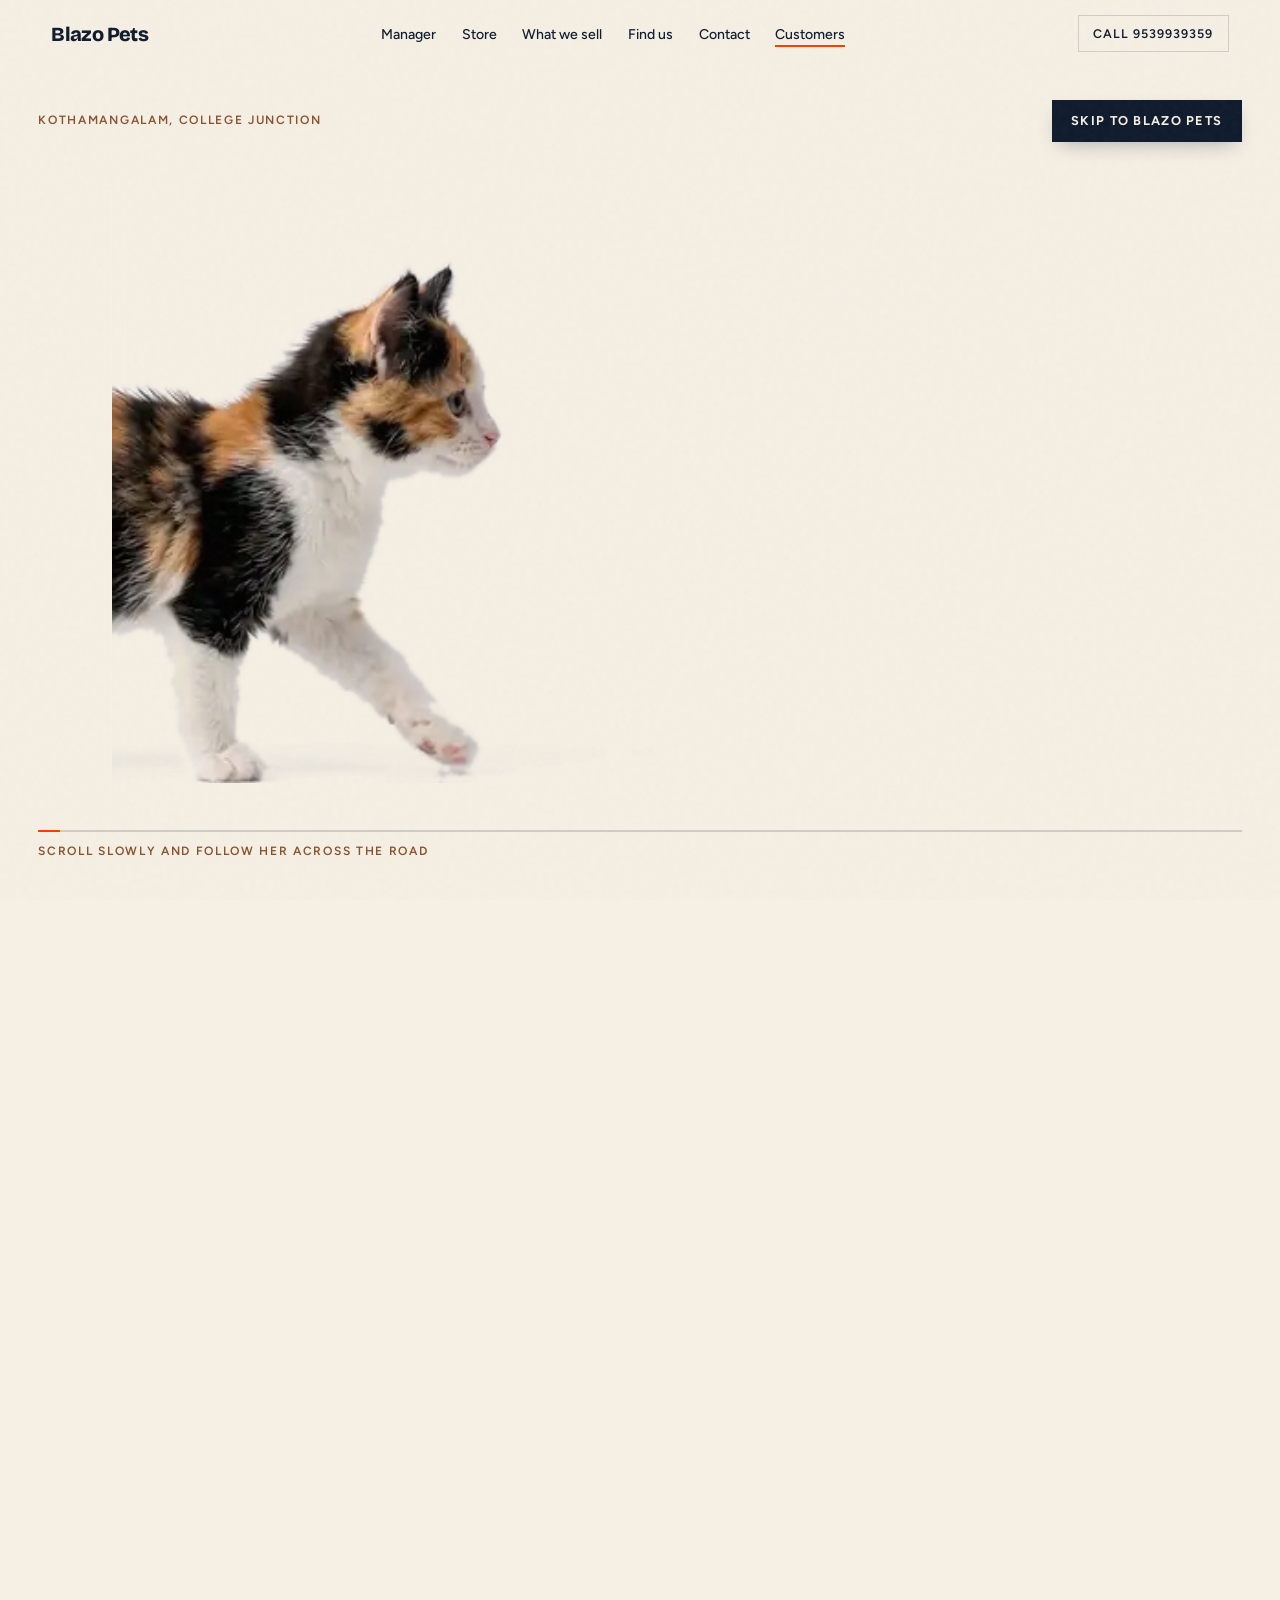
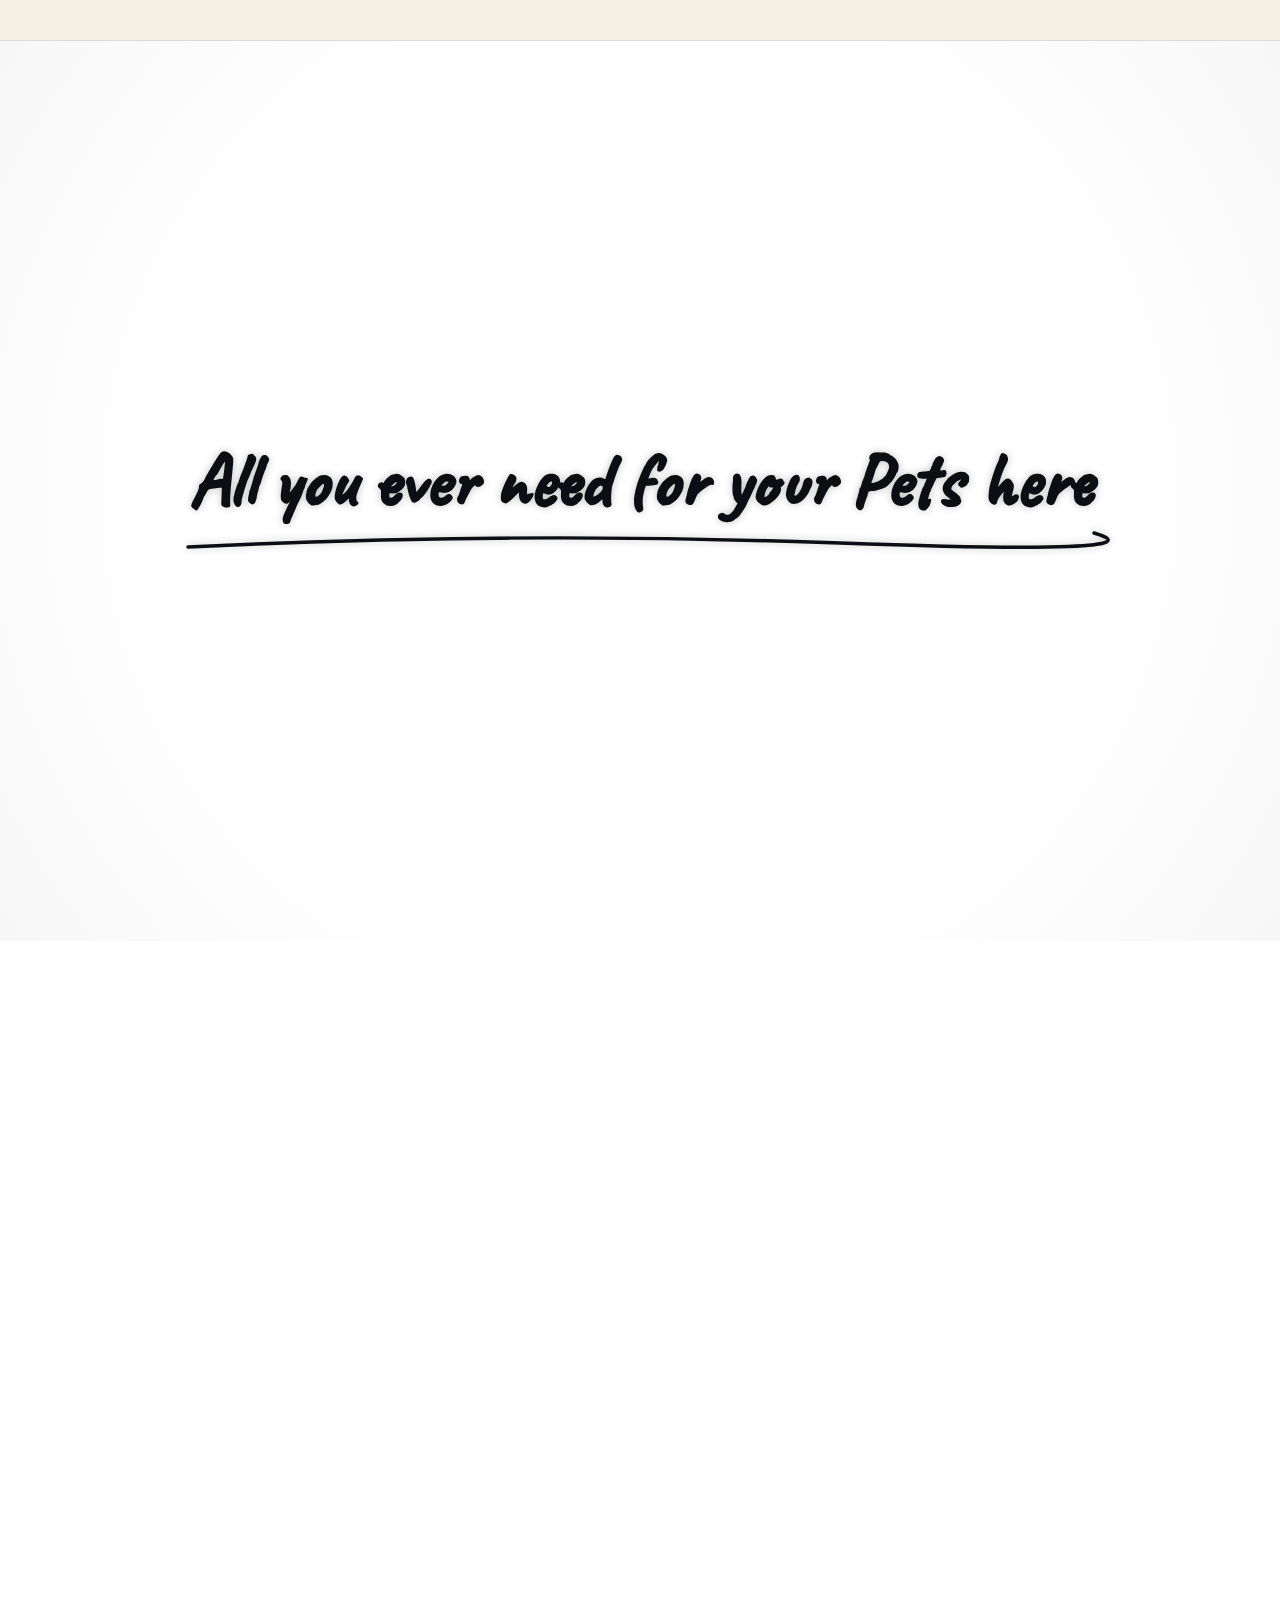
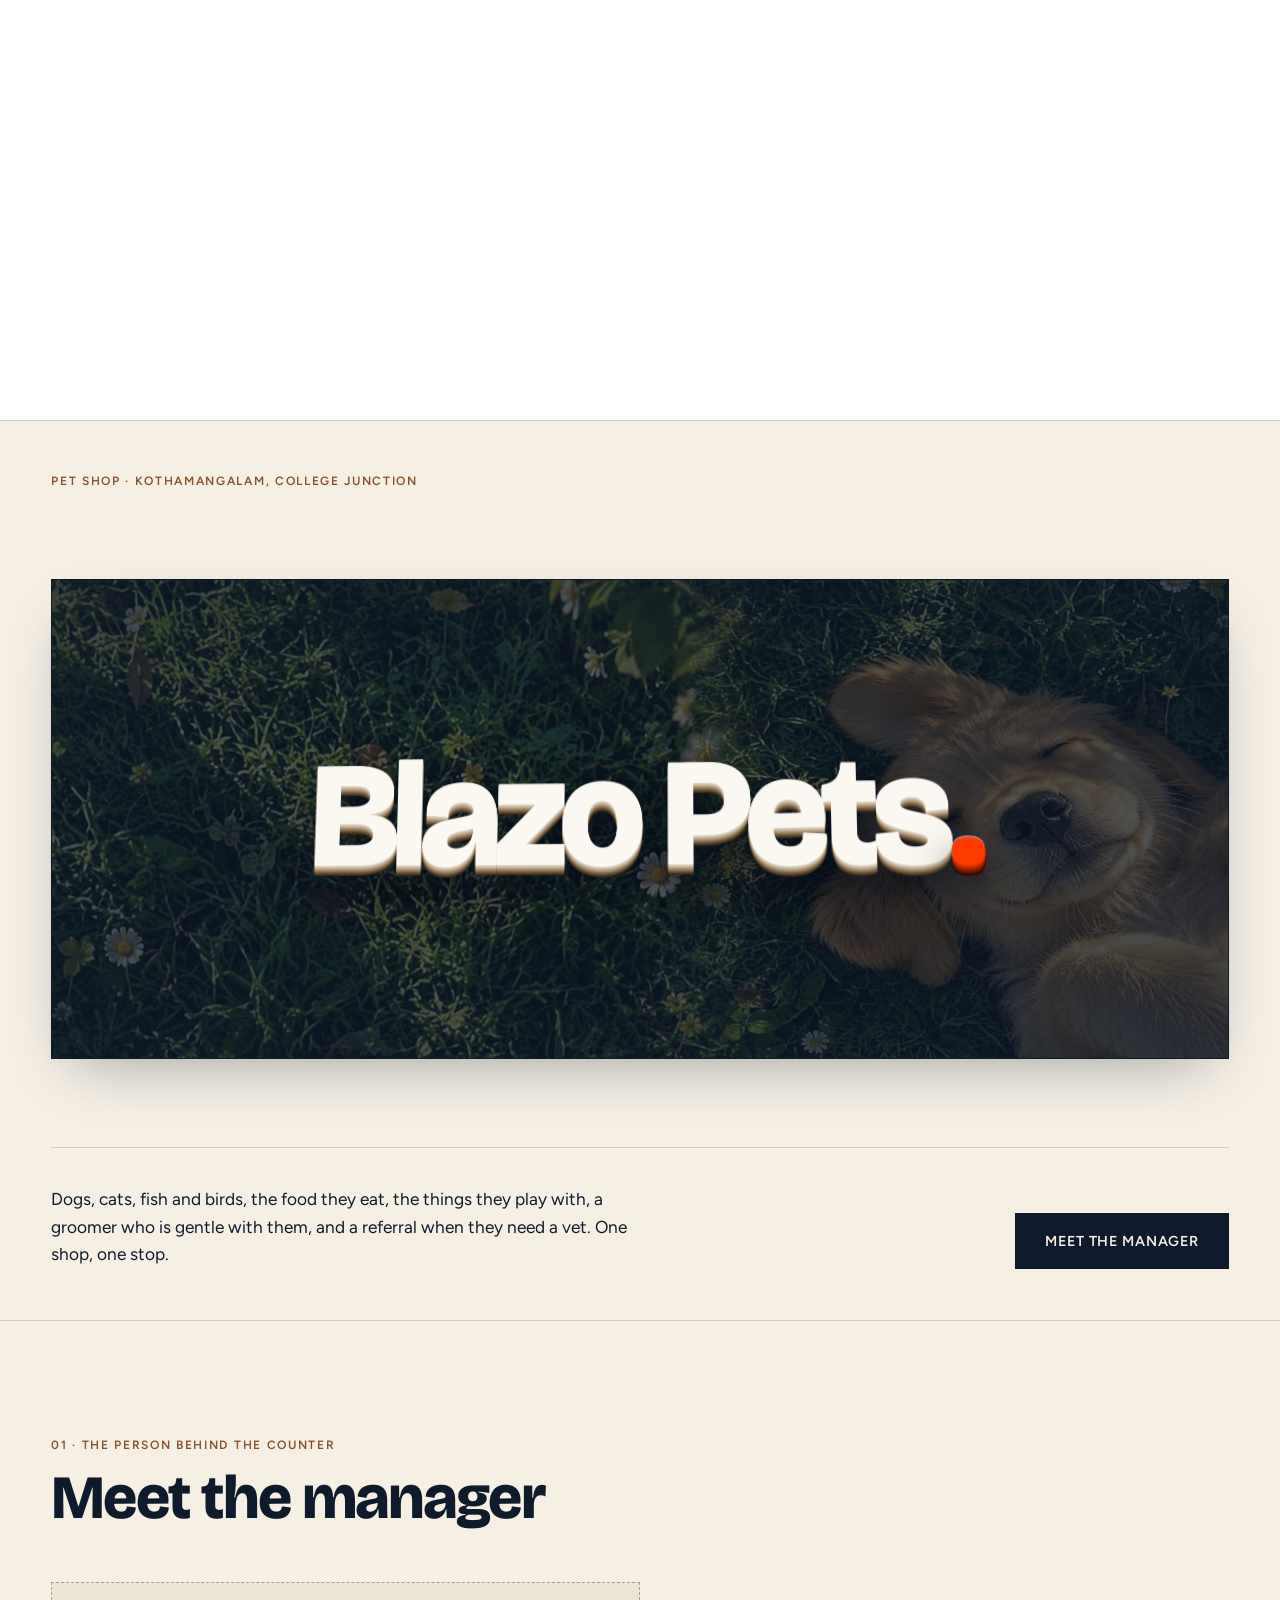
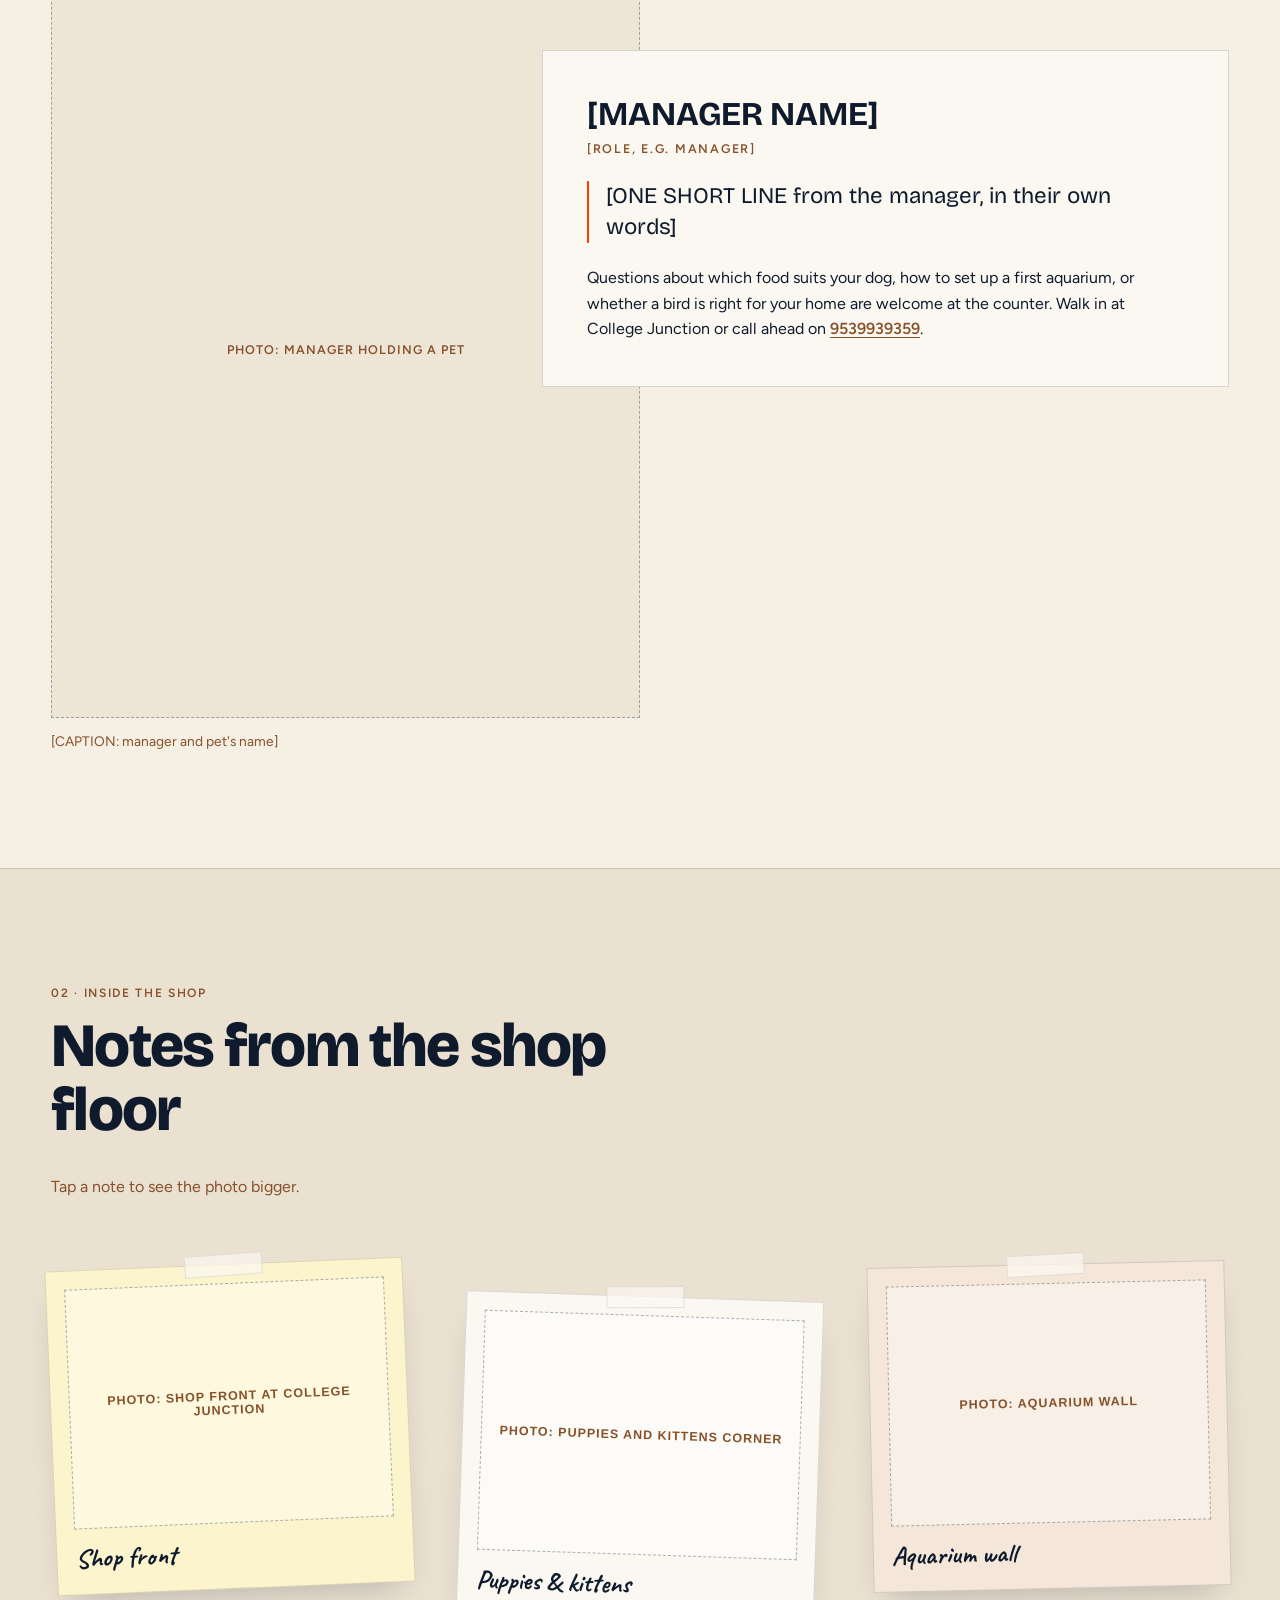
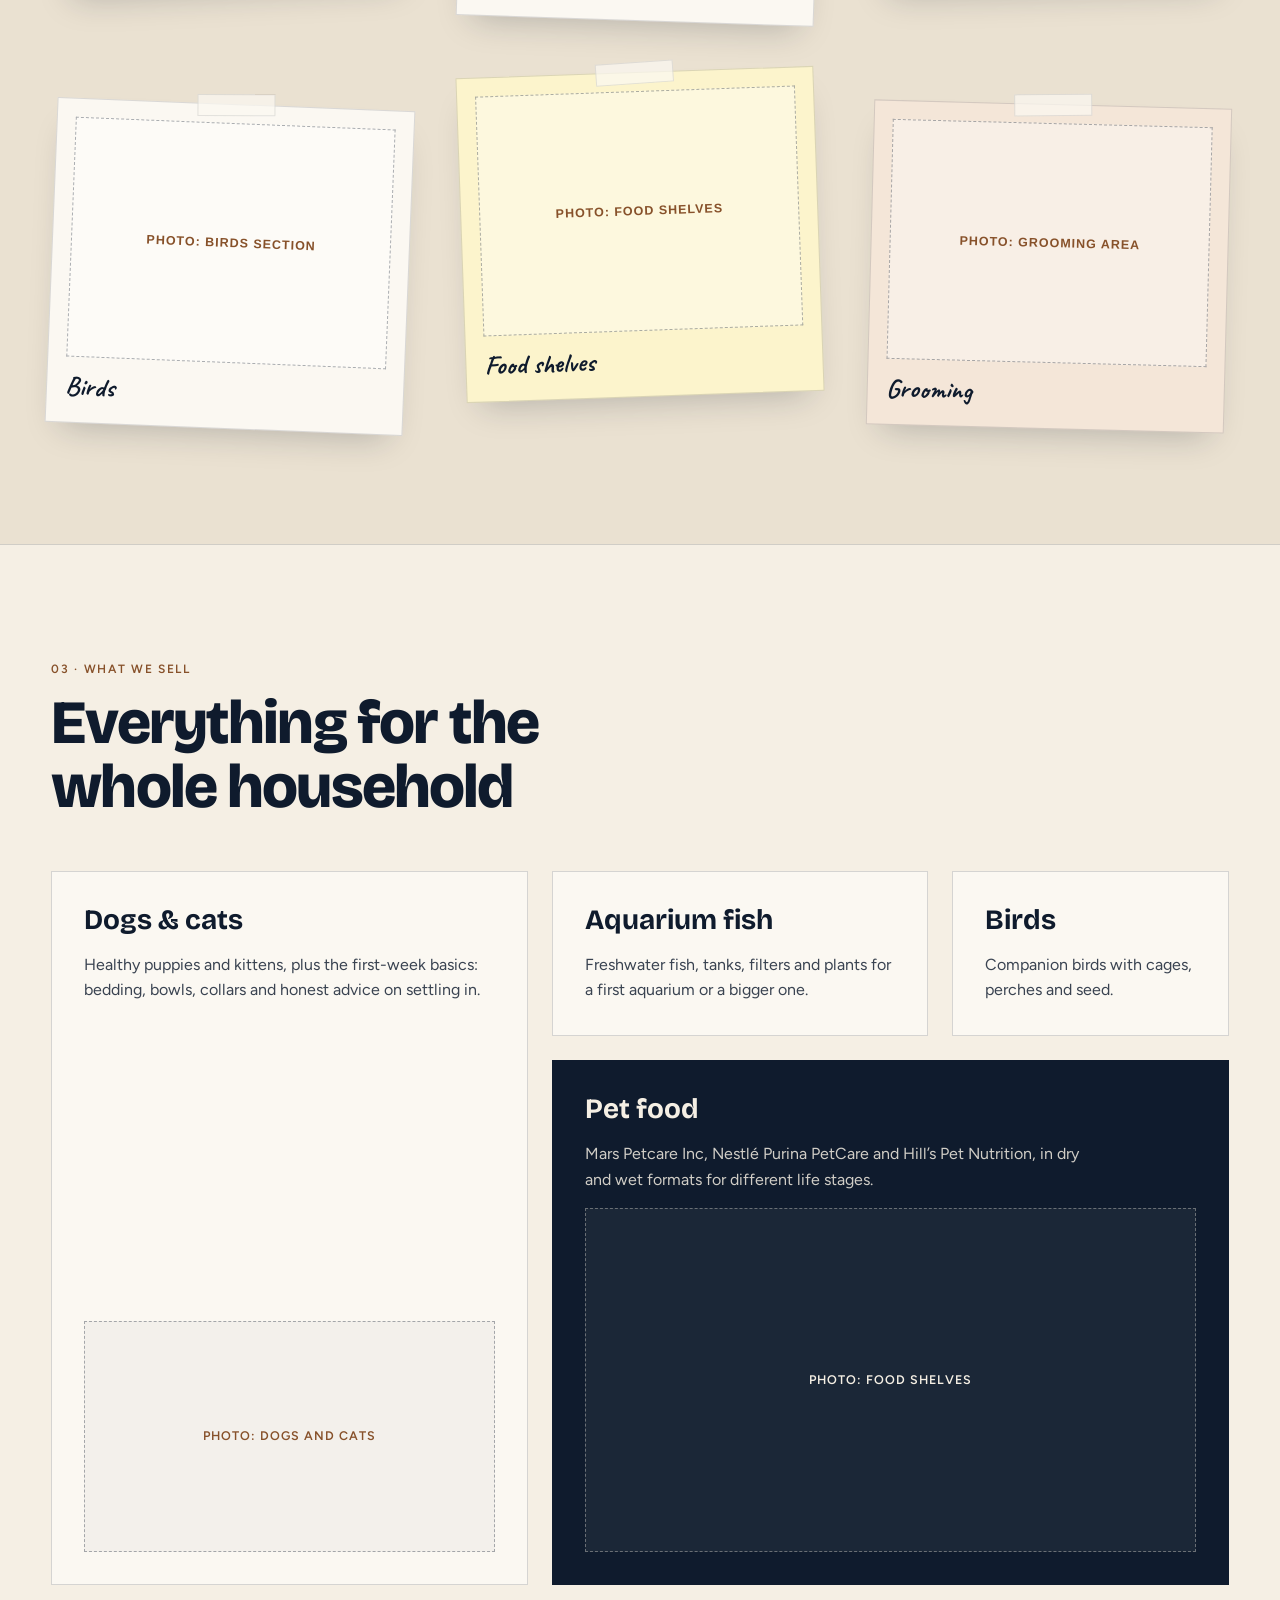
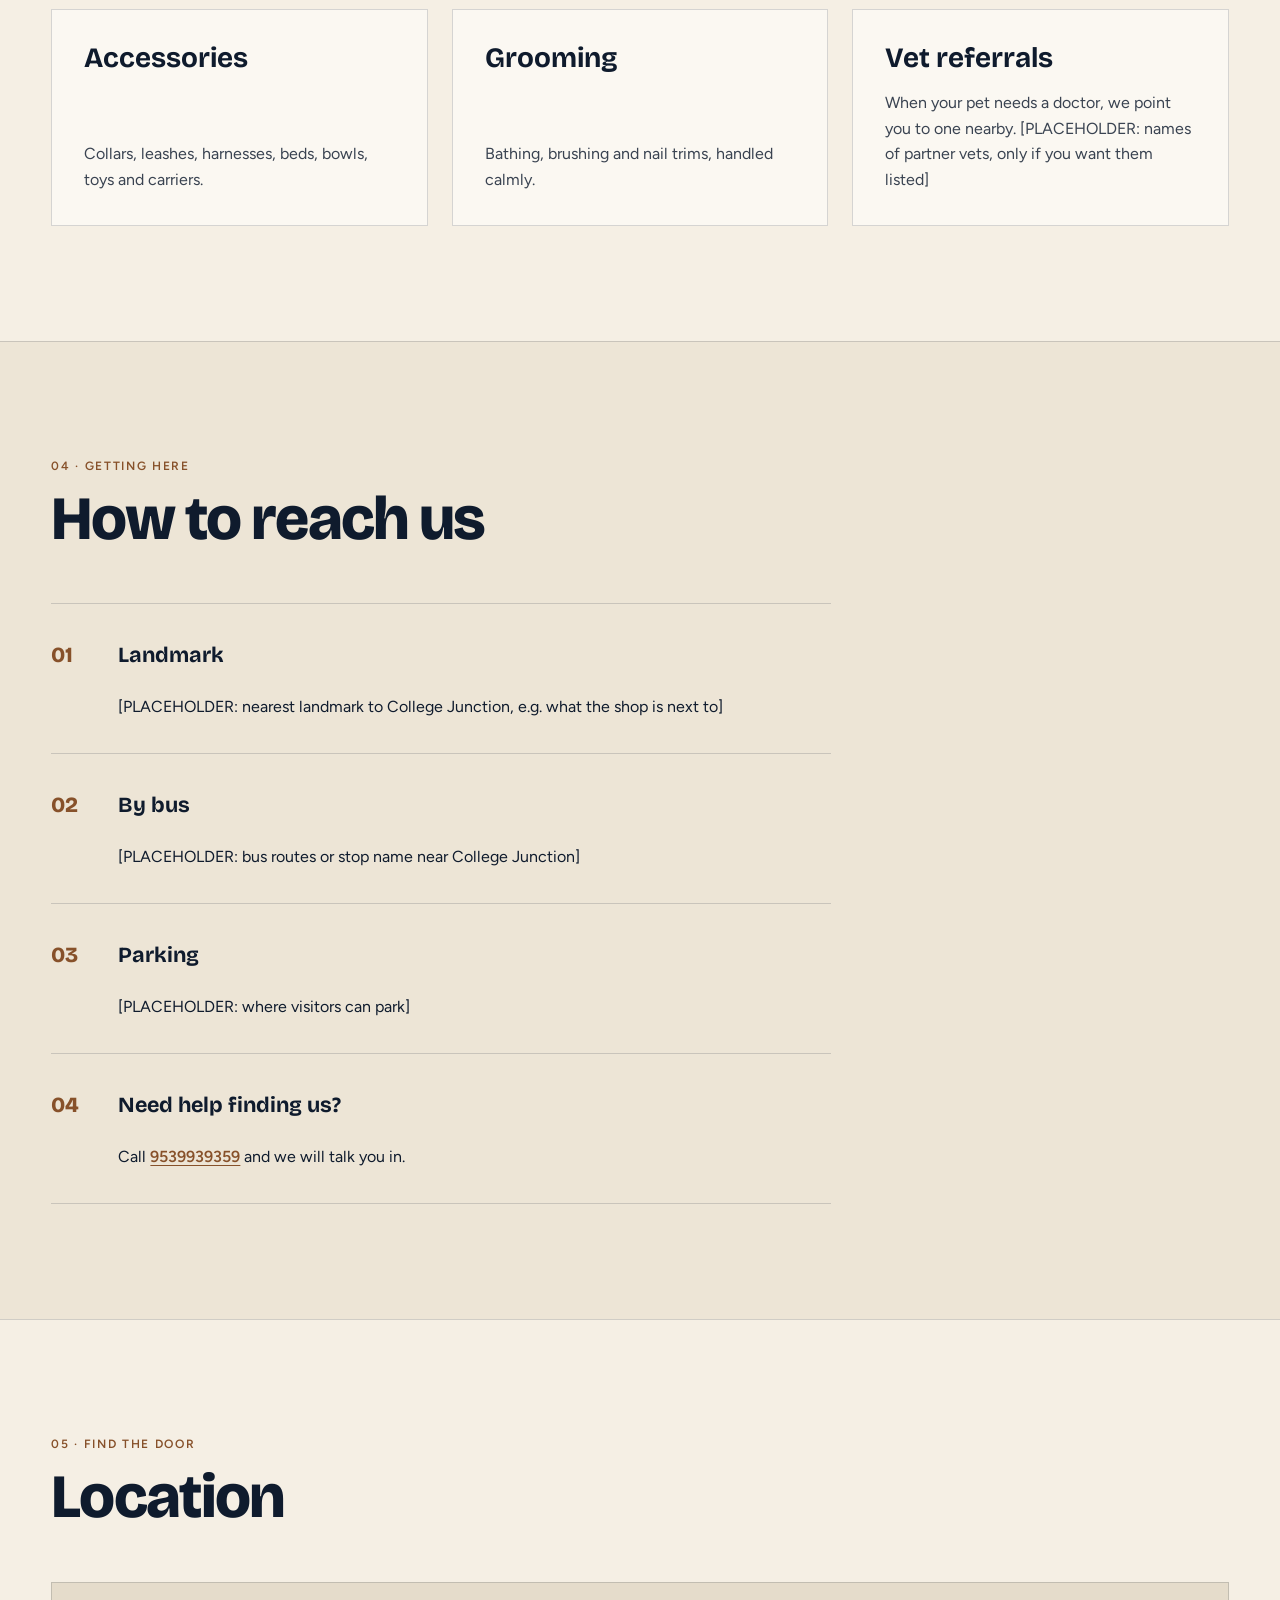
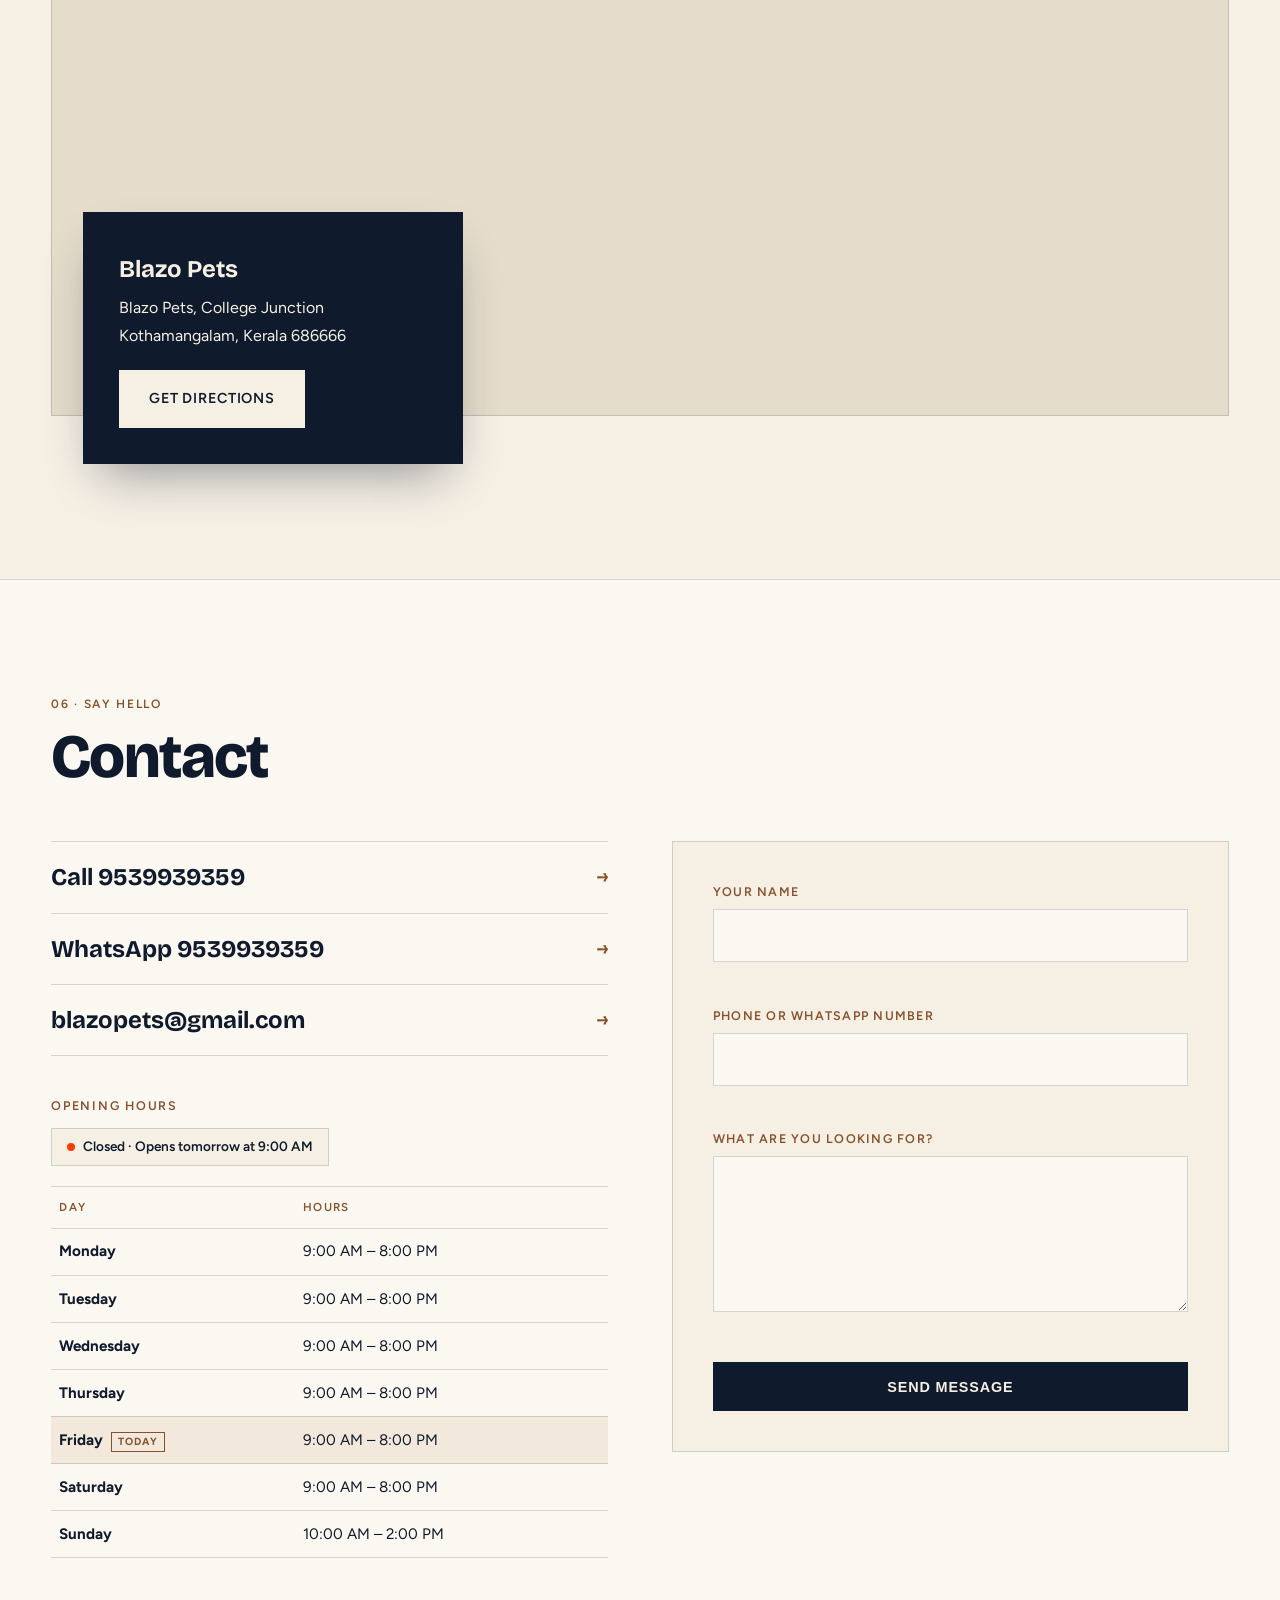
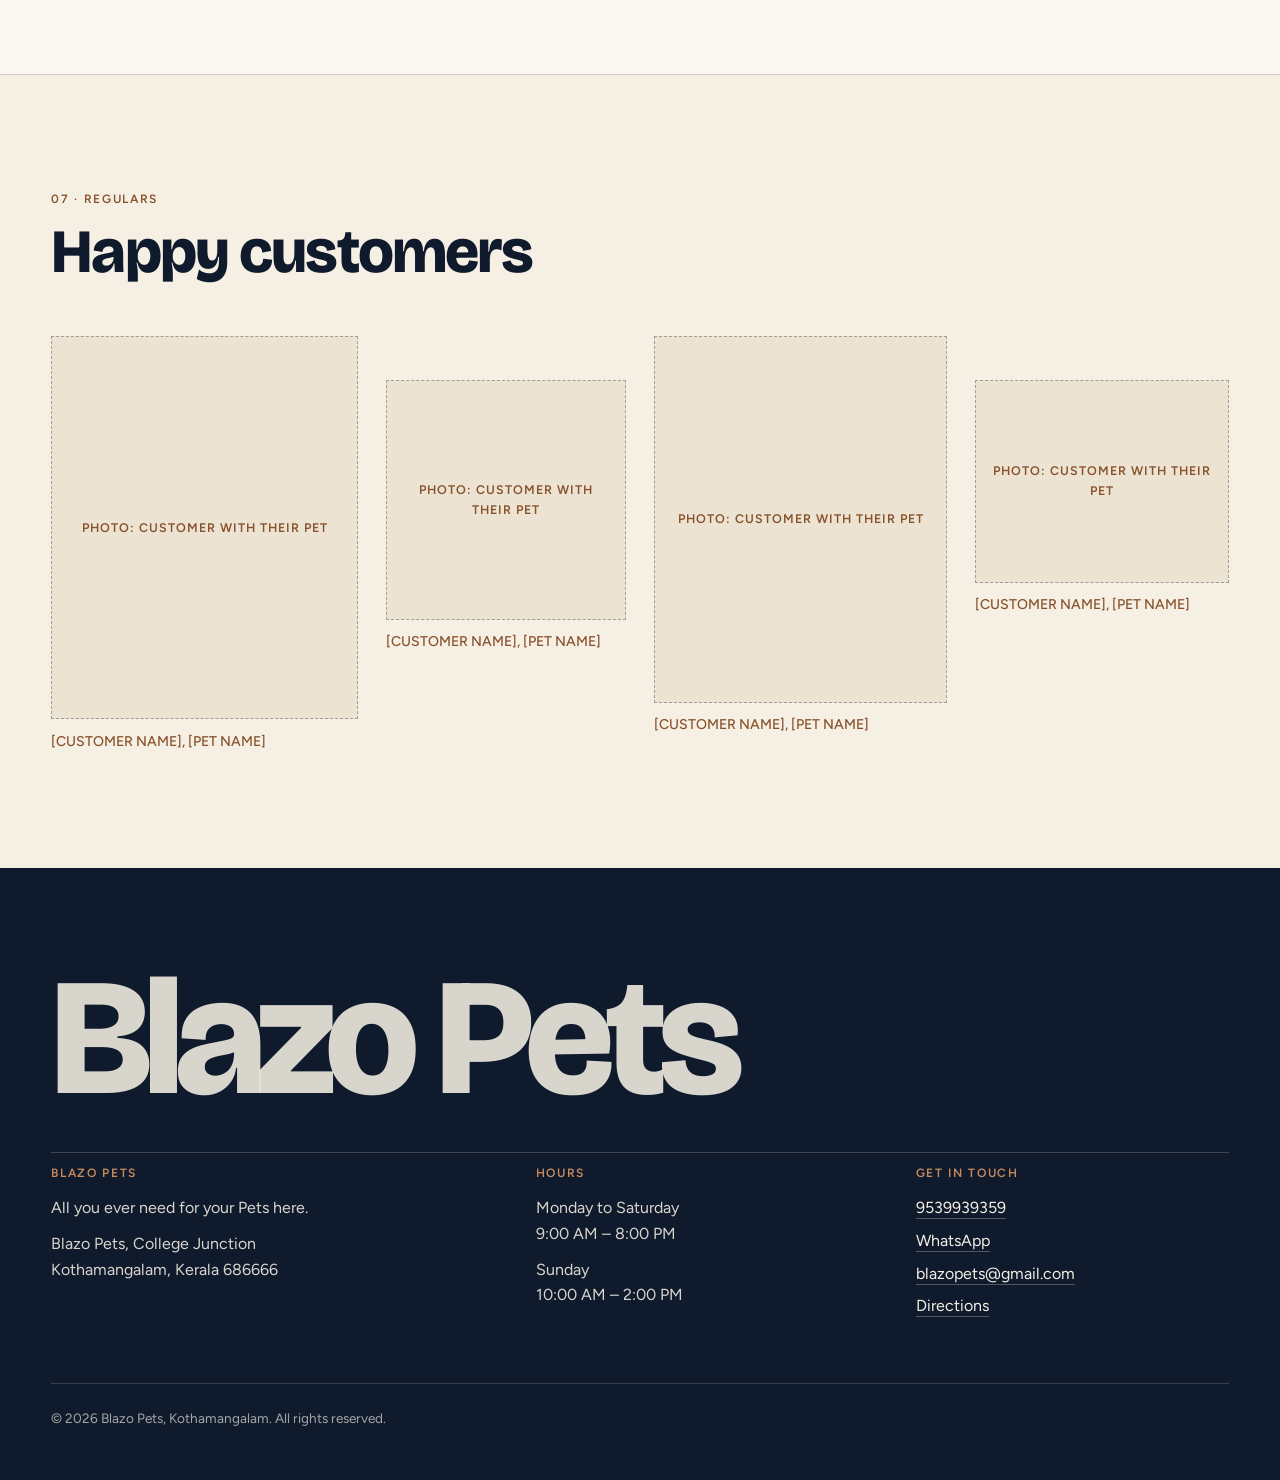
<file: index.html>
<!DOCTYPE html>
<html lang="en">
<head>
  <meta charset="UTF-8">
  <meta name="viewport" content="width=device-width, initial-scale=1">
  <title>Blazo Pets | Pet Shop in Kothamangalam, College Junction</title>
  <meta name="description" content="Blazo Pets, College Junction, Kothamangalam: dogs, cats, aquarium fish, birds, pet food, accessories, grooming and vet referrals. All you ever need for your pets here.">
  <meta name="theme-color" content="#F5EFE4">
  <link rel="canonical" href="https://blazopets.netlify.app/">
  <link rel="icon" type="image/svg+xml" href="images/favicon.svg">

  <meta property="og:type" content="website">
  <meta property="og:site_name" content="Blazo Pets">
  <meta property="og:title" content="Blazo Pets | Pet Shop in Kothamangalam, College Junction">
  <meta property="og:description" content="All you ever need for your pets here. Dogs, cats, fish, birds, food, accessories and grooming at College Junction, Kothamangalam.">
  <meta property="og:url" content="https://blazopets.netlify.app/">
  <meta property="og:image" content="https://blazopets.netlify.app/images/og-image.svg">
  <meta property="og:locale" content="en_IN">
  <meta name="twitter:card" content="summary_large_image">

  <link rel="preload" as="image" href="images/cat-frames/atlas-0.webp" type="image/webp">
  <link rel="preconnect" href="https://fonts.googleapis.com">
  <link rel="preconnect" href="https://fonts.gstatic.com" crossorigin>
  <link href="https://fonts.googleapis.com/css2?family=Bricolage+Grotesque:opsz,wght@12..96,500;12..96,700;12..96,800&family=Caveat:wght@600;700&family=Figtree:wght@400;500;600;700&display=swap" rel="stylesheet">
  <link rel="stylesheet" href="css/styles.css">
  <script src="js/main.js" defer></script>

  <script type="application/ld+json">
  {
    "@context": "https://schema.org",
    "@type": "PetStore",
    "name": "Blazo Pets",
    "description": "All you ever need for your pets here. Dogs, cats, aquarium fish, birds, food, accessories, grooming and vet referrals.",
    "url": "https://blazopets.netlify.app/",
    "image": "https://blazopets.netlify.app/images/og-image.svg",
    "telephone": "+919539939359",
    "email": "blazopets@gmail.com",
    "hasMap": "https://maps.app.goo.gl/YqDhDfes4uqFviXf8",
    "address": {
      "@type": "PostalAddress",
      "streetAddress": "Blazo Pets, College Junction",
      "addressLocality": "Kothamangalam",
      "addressRegion": "Kerala",
      "postalCode": "686666",
      "addressCountry": "IN"
    },
    "openingHoursSpecification": [
      {
        "@type": "OpeningHoursSpecification",
        "dayOfWeek": ["Monday", "Tuesday", "Wednesday", "Thursday", "Friday", "Saturday"],
        "opens": "09:00",
        "closes": "20:00"
      },
      {
        "@type": "OpeningHoursSpecification",
        "dayOfWeek": "Sunday",
        "opens": "10:00",
        "closes": "14:00"
      }
    ],
    "brand": [
      { "@type": "Brand", "name": "Mars Petcare Inc" },
      { "@type": "Brand", "name": "Nestlé Purina PetCare" },
      { "@type": "Brand", "name": "Hill's Pet Nutrition" }
    ]
  }
  </script>
</head>
<body>
  <a class="skip-link" href="#main">Skip to content</a>
  <div class="grain" aria-hidden="true"></div>

  <header class="site-header" id="site-header">
    <a class="wordmark" href="#road" aria-label="Blazo Pets, back to the start">Blazo Pets</a>
    <button class="menu-toggle" id="menu-toggle" type="button" aria-expanded="false" aria-controls="site-nav">Menu</button>
    <nav id="site-nav" class="site-nav" aria-label="Main">
      <ul>
        <li><a href="#manager">Manager</a></li>
        <li><a href="#store">Store</a></li>
        <li><a href="#sell">What we sell</a></li>
        <li><a href="#reach">Find us</a></li>
        <li><a href="#contact">Contact</a></li>
        <li><a href="#customers">Customers</a></li>
      </ul>
    </nav>
    <a class="call-link" href="tel:+919539939359">Call 9539939359</a>
  </header>

  <main id="main">

    <!-- 1. ROAD SCENE (signature moment: scroll-scrubbed cat walk + glowing Blazo Pets reveal) -->
    <section class="road" id="road" aria-label="A cat walks the road to Blazo Pets">
      <div class="road-stage">
        <div class="road-meta">
          <p class="label">Kothamangalam, College Junction</p>
          <a class="road-skip" href="#brand">Skip to Blazo Pets</a>
        </div>
        <div class="road-scene" id="road-scene">
          <div class="cat-reveal-layer" id="cat-reveal-layer" aria-hidden="true">
            <span class="cat-reveal-text">Blazo Pets</span>
          </div>
          <div class="cat-reveal-curtain" id="cat-reveal-curtain" aria-hidden="true"></div>
          <canvas
            id="cat-canvas"
            class="cat-canvas"
            width="576"
            height="324"
            role="img"
            aria-label="A realistic calico cat walks across the screen as glowing Blazo Pets text reveals behind her"
          ></canvas>
        </div>
        <div class="road-foot">
          <div class="road-progress" aria-hidden="true"><span id="road-progress"></span></div>
          <p class="label">Scroll slowly and follow her across the road</p>
        </div>
      </div>
    </section>

    <!-- 2. NEON LINE (white screen, black ink; written live as you scroll) -->
    <section class="neon" id="neon" aria-label="Our promise">
      <div class="neon-stage">
        <p class="neon-line sr-only" id="neon-line">All you ever need for your Pets here</p>
        <div class="neon-wrap" aria-hidden="true">
          <svg class="neon-svg neon-svg-wide" viewBox="0 0 980 185" width="980" height="185">
            <defs>
              <filter id="neon-glow-wide" x="-8%" y="-25%" width="116%" height="150%">
                <feGaussianBlur in="SourceGraphic" stdDeviation="4" result="blur"/>
                <feComponentTransfer in="blur" result="softBlur">
                  <feFuncA type="linear" slope="0.24"/>
                </feComponentTransfer>
                <feMerge>
                  <feMergeNode in="softBlur"/>
                  <feMergeNode in="SourceGraphic"/>
                </feMerge>
              </filter>
              <clipPath id="neon-clip-wide-fill">
                <rect id="neon-rect-wide-fill" x="0" y="0" width="0" height="185"/>
              </clipPath>
              <clipPath id="neon-clip-wide-edge">
                <rect id="neon-rect-wide-edge" x="0" y="0" width="0" height="185"/>
              </clipPath>
            </defs>
            <g filter="url(#neon-glow-wide)">
              <text id="neon-text-wide" class="neon-text-stroke" clip-path="url(#neon-clip-wide-edge)" x="490" y="106" text-anchor="middle" font-size="76">All you ever need for your Pets here</text>
              <text class="neon-text-fill" clip-path="url(#neon-clip-wide-fill)" x="490" y="106" text-anchor="middle" font-size="76">All you ever need for your Pets here</text>
              <path id="neon-flourish-wide" class="neon-flourish" d="M 38 148 Q 360 132 690 144 T 944 134" fill="none" stroke-linecap="round"/>
              <circle id="neon-pen-wide" class="neon-pen" cx="70" cy="86" r="5" opacity="0"/>
            </g>
          </svg>

          <svg class="neon-svg neon-svg-mobile" viewBox="0 0 540 228" width="540" height="228">
            <defs>
              <filter id="neon-glow-mobile" x="-8%" y="-25%" width="116%" height="150%">
                <feGaussianBlur in="SourceGraphic" stdDeviation="3.2" result="blur"/>
                <feComponentTransfer in="blur" result="softBlur">
                  <feFuncA type="linear" slope="0.24"/>
                </feComponentTransfer>
                <feMerge>
                  <feMergeNode in="softBlur"/>
                  <feMergeNode in="SourceGraphic"/>
                </feMerge>
              </filter>
              <clipPath id="neon-clip-m1-fill">
                <rect id="neon-rect-m1-fill" x="0" y="0" width="0" height="118"/>
              </clipPath>
              <clipPath id="neon-clip-m1-edge">
                <rect id="neon-rect-m1-edge" x="0" y="0" width="0" height="118"/>
              </clipPath>
              <clipPath id="neon-clip-m2-fill">
                <rect id="neon-rect-m2-fill" x="0" y="110" width="0" height="118"/>
              </clipPath>
              <clipPath id="neon-clip-m2-edge">
                <rect id="neon-rect-m2-edge" x="0" y="110" width="0" height="118"/>
              </clipPath>
            </defs>
            <g filter="url(#neon-glow-mobile)">
              <text id="neon-text-m1" class="neon-text-stroke" clip-path="url(#neon-clip-m1-edge)" x="270" y="84" text-anchor="middle" font-size="68">All you ever need</text>
              <text class="neon-text-fill" clip-path="url(#neon-clip-m1-fill)" x="270" y="84" text-anchor="middle" font-size="68">All you ever need</text>
              <text id="neon-text-m2" class="neon-text-stroke" clip-path="url(#neon-clip-m2-edge)" x="270" y="158" text-anchor="middle" font-size="68">for your Pets here</text>
              <text class="neon-text-fill" clip-path="url(#neon-clip-m2-fill)" x="270" y="158" text-anchor="middle" font-size="68">for your Pets here</text>
              <path id="neon-flourish-mobile" class="neon-flourish-mobile" d="M 28 194 Q 270 176 512 190" fill="none" stroke-linecap="round"/>
              <circle id="neon-pen-m1" class="neon-pen" cx="45" cy="66" r="4.5" opacity="0"/>
              <circle id="neon-pen-m2" class="neon-pen" cx="40" cy="140" r="4.5" opacity="0"/>
            </g>
          </svg>
        </div>
      </div>
    </section>

    <!-- 4. BRAND HEADING -->
    <section class="brand" id="brand">
      <div class="brand-top">
        <p class="label">Pet shop &middot; Kothamangalam, College Junction</p>
      </div>
      <div class="brand-word-band" id="brand-word-band">
        <picture class="brand-banner" aria-hidden="true">
          <source media="(min-width: 768px)" srcset="images/brand-banner-wide.webp">
          <img
            src="images/brand-banner-mobile.webp"
            alt=""
            width="1440"
            height="600"
            loading="lazy"
            decoding="async"
          >
        </picture>
        <span class="brand-banner-scrim" aria-hidden="true"></span>
        <div class="brand-3d-stage" id="brand-3d-stage">
          <h1 class="brand-title" id="brand-title">Blazo Pets<span class="brand-dot" aria-hidden="true">.</span></h1>
        </div>
      </div>
      <div class="brand-foot">
        <p class="brand-line">Dogs, cats, fish and birds, the food they eat, the things they play with, a groomer who is gentle with them, and a referral when they need a vet. One shop, one stop.</p>
        <a class="btn" href="#manager">Meet the manager</a>
      </div>
    </section>

    <!-- 5. MANAGER -->
    <section class="manager" id="manager" aria-labelledby="manager-title">
      <p class="label">01 &middot; The person behind the counter</p>
      <h2 id="manager-title">Meet the manager</h2>
      <div class="manager-grid">
        <figure class="manager-photo">
          <div class="placeholder" role="img" aria-label="Photo placeholder: manager holding a pet">PHOTO: manager holding a pet</div>
          <figcaption>[CAPTION: manager and pet's name]</figcaption>
        </figure>
        <div class="manager-text">
          <p class="manager-name">[MANAGER NAME]</p>
          <p class="manager-role">[ROLE, e.g. Manager]</p>
          <p class="manager-line">[ONE SHORT LINE from the manager, in their own words]</p>
          <p>Questions about which food suits your dog, how to set up a first aquarium, or whether a bird is right for your home are welcome at the counter. Walk in at College Junction or call ahead on <a href="tel:+919539939359">9539939359</a>.</p>
        </div>
      </div>
    </section>

    <!-- 6. STORE PHOTOS (sticky notes; open in <dialog>) -->
    <section class="store" id="store" aria-labelledby="store-title">
      <p class="label">02 &middot; Inside the shop</p>
      <h2 id="store-title">Notes from the shop floor</h2>
      <p class="store-intro">Tap a note to see the photo bigger.</p>
      <ul class="notes" id="notes">
        <li>
          <button class="note" type="button" data-index="0" data-label="PHOTO: shop front at College Junction" data-caption="[CAPTION: shop front]">
            <span class="note-tape" aria-hidden="true"></span>
            <span class="placeholder">PHOTO: shop front at College Junction</span>
            <span class="note-caption">Shop front</span>
          </button>
        </li>
        <li>
          <button class="note" type="button" data-index="1" data-label="PHOTO: puppies and kittens corner" data-caption="[CAPTION: puppies and kittens]">
            <span class="note-tape" aria-hidden="true"></span>
            <span class="placeholder">PHOTO: puppies and kittens corner</span>
            <span class="note-caption">Puppies &amp; kittens</span>
          </button>
        </li>
        <li>
          <button class="note" type="button" data-index="2" data-label="PHOTO: aquarium wall" data-caption="[CAPTION: aquarium wall]">
            <span class="note-tape" aria-hidden="true"></span>
            <span class="placeholder">PHOTO: aquarium wall</span>
            <span class="note-caption">Aquarium wall</span>
          </button>
        </li>
        <li>
          <button class="note" type="button" data-index="3" data-label="PHOTO: birds section" data-caption="[CAPTION: birds section]">
            <span class="note-tape" aria-hidden="true"></span>
            <span class="placeholder">PHOTO: birds section</span>
            <span class="note-caption">Birds</span>
          </button>
        </li>
        <li>
          <button class="note" type="button" data-index="4" data-label="PHOTO: food shelves" data-caption="[CAPTION: food shelves]">
            <span class="note-tape" aria-hidden="true"></span>
            <span class="placeholder">PHOTO: food shelves</span>
            <span class="note-caption">Food shelves</span>
          </button>
        </li>
        <li>
          <button class="note" type="button" data-index="5" data-label="PHOTO: grooming area" data-caption="[CAPTION: grooming area]">
            <span class="note-tape" aria-hidden="true"></span>
            <span class="placeholder">PHOTO: grooming area</span>
            <span class="note-caption">Grooming</span>
          </button>
        </li>
      </ul>

      <dialog class="lightbox" id="lightbox" aria-labelledby="lightbox-caption">
        <div class="lightbox-inner">
          <button class="lightbox-close" id="lightbox-close" type="button" aria-label="Close photo">Close</button>
          <div class="lightbox-media placeholder" id="lightbox-media">PHOTO</div>
          <p class="lightbox-caption" id="lightbox-caption"></p>
          <div class="lightbox-nav">
            <button type="button" id="lightbox-prev" aria-label="Previous photo">Previous</button>
            <span id="lightbox-count" aria-live="polite">1 / 6</span>
            <button type="button" id="lightbox-next" aria-label="Next photo">Next</button>
          </div>
        </div>
      </dialog>
    </section>

    <!-- 7. WHAT WE SELL (asymmetric layout built in Milestone 4) -->
    <section class="sell" id="sell" aria-labelledby="sell-title">
      <p class="label">03 &middot; What we sell</p>
      <h2 id="sell-title">Everything for the whole household</h2>
      <ul class="sell-grid">
        <li class="sell-card sell-lead">
          <h3>Dogs &amp; cats</h3>
          <p>Healthy puppies and kittens, plus the first-week basics: bedding, bowls, collars and honest advice on settling in.</p>
          <span class="placeholder">PHOTO: dogs and cats</span>
        </li>
        <li class="sell-card">
          <h3>Aquarium fish</h3>
          <p>Freshwater fish, tanks, filters and plants for a first aquarium or a bigger one.</p>
        </li>
        <li class="sell-card">
          <h3>Birds</h3>
          <p>Companion birds with cages, perches and seed.</p>
        </li>
        <li class="sell-card sell-wide">
          <h3>Pet food</h3>
          <p>Mars Petcare Inc, Nestl&eacute; Purina PetCare and Hill&rsquo;s Pet Nutrition, in dry and wet formats for different life stages.</p>
          <span class="placeholder">PHOTO: food shelves</span>
        </li>
        <li class="sell-card">
          <h3>Accessories</h3>
          <p>Collars, leashes, harnesses, beds, bowls, toys and carriers.</p>
        </li>
        <li class="sell-card">
          <h3>Grooming</h3>
          <p>Bathing, brushing and nail trims, handled calmly.</p>
        </li>
        <li class="sell-card">
          <h3>Vet referrals</h3>
          <p>When your pet needs a doctor, we point you to one nearby. [PLACEHOLDER: names of partner vets, only if you want them listed]</p>
        </li>
      </ul>
    </section>

    <!-- 8. HOW TO REACH US -->
    <section class="reach" id="reach" aria-labelledby="reach-title">
      <p class="label">04 &middot; Getting here</p>
      <h2 id="reach-title">How to reach us</h2>
      <ol class="reach-list">
        <li>
          <h3>Landmark</h3>
          <p>[PLACEHOLDER: nearest landmark to College Junction, e.g. what the shop is next to]</p>
        </li>
        <li>
          <h3>By bus</h3>
          <p>[PLACEHOLDER: bus routes or stop name near College Junction]</p>
        </li>
        <li>
          <h3>Parking</h3>
          <p>[PLACEHOLDER: where visitors can park]</p>
        </li>
        <li>
          <h3>Need help finding us?</h3>
          <p>Call <a href="tel:+919539939359">9539939359</a> and we will talk you in.</p>
        </li>
      </ol>
    </section>

    <!-- 9. LOCATION -->
    <section class="location" id="location" aria-labelledby="location-title">
      <p class="label">05 &middot; Find the door</p>
      <h2 id="location-title">Location</h2>
      <div class="location-grid">
        <div class="map-wrap">
          <iframe
            title="Map showing Blazo Pets at College Junction, Kothamangalam"
            src="https://www.google.com/maps?q=Blazo+Pets+College+junction,+Kothamangalam,+Keralam+686666&amp;output=embed"
            width="800" height="450" loading="lazy"
            referrerpolicy="no-referrer-when-downgrade" allowfullscreen></iframe>
        </div>
        <address class="address-card">
          <strong>Blazo Pets</strong><br>
          Blazo Pets, College Junction<br>
          Kothamangalam, Kerala 686666<br>
          <a class="btn" href="https://maps.app.goo.gl/YqDhDfes4uqFviXf8" target="_blank" rel="noopener noreferrer">Get directions</a>
        </address>
      </div>
    </section>

    <!-- 10. CONTACT -->
    <section class="contact" id="contact" aria-labelledby="contact-title">
      <p class="label">06 &middot; Say hello</p>
      <h2 id="contact-title">Contact</h2>
      <div class="contact-grid">
        <div class="contact-details">
          <ul class="contact-links">
            <li><a href="tel:+919539939359">Call 9539939359</a></li>
            <li><a href="https://wa.me/919539939359" target="_blank" rel="noopener noreferrer">WhatsApp 9539939359</a></li>
            <li><a href="mailto:blazopets@gmail.com">blazopets@gmail.com</a></li>
          </ul>

          <h3>Opening hours</h3>
          <p class="open-badge" id="open-badge" role="status">Checking hours&hellip;</p>
          <table class="hours" id="hours">
            <caption class="sr-only">Opening hours, Indian Standard Time</caption>
            <thead><tr><th scope="col">Day</th><th scope="col">Hours</th></tr></thead>
            <tbody>
              <tr data-day="1"><th scope="row">Monday</th><td>9:00 AM &ndash; 8:00 PM</td></tr>
              <tr data-day="2"><th scope="row">Tuesday</th><td>9:00 AM &ndash; 8:00 PM</td></tr>
              <tr data-day="3"><th scope="row">Wednesday</th><td>9:00 AM &ndash; 8:00 PM</td></tr>
              <tr data-day="4"><th scope="row">Thursday</th><td>9:00 AM &ndash; 8:00 PM</td></tr>
              <tr data-day="5"><th scope="row">Friday</th><td>9:00 AM &ndash; 8:00 PM</td></tr>
              <tr data-day="6"><th scope="row">Saturday</th><td>9:00 AM &ndash; 8:00 PM</td></tr>
              <tr data-day="0"><th scope="row">Sunday</th><td>10:00 AM &ndash; 2:00 PM</td></tr>
            </tbody>
          </table>
        </div>

        <form class="contact-form" id="contact-form" name="blazo-contact" method="POST" action="/" data-netlify="true" netlify-honeypot="bot-field" novalidate>
          <input type="hidden" name="form-name" value="blazo-contact">
          <p class="honeypot" hidden>
            <label>Leave this empty: <input name="bot-field" tabindex="-1" autocomplete="off"></label>
          </p>

          <div class="field">
            <label for="f-name">Your name</label>
            <input id="f-name" name="name" type="text" required minlength="2" maxlength="80" autocomplete="name" aria-describedby="f-name-err">
            <span class="field-error" id="f-name-err" role="alert"></span>
          </div>
          <div class="field">
            <label for="f-phone">Phone or WhatsApp number</label>
            <input id="f-phone" name="phone" type="tel" required inputmode="tel" autocomplete="tel" aria-describedby="f-phone-err">
            <span class="field-error" id="f-phone-err" role="alert"></span>
          </div>
          <div class="field">
            <label for="f-message">What are you looking for?</label>
            <textarea id="f-message" name="message" rows="5" required minlength="5" maxlength="1000" aria-describedby="f-message-err"></textarea>
            <span class="field-error" id="f-message-err" role="alert"></span>
          </div>
          <button class="btn" type="submit">Send message</button>
          <p class="form-status" id="form-status" role="status" hidden></p>
        </form>
      </div>
    </section>

    <!-- 11. HAPPY CUSTOMERS (last section) -->
    <section class="customers" id="customers" aria-labelledby="customers-title">
      <p class="label">07 &middot; Regulars</p>
      <h2 id="customers-title">Happy customers</h2>
      <ul class="customer-grid">
        <li>
          <figure>
            <div class="placeholder" role="img" aria-label="Photo placeholder: customer with their pet">PHOTO: customer with their pet</div>
            <figcaption>[CUSTOMER NAME], [PET NAME]</figcaption>
          </figure>
        </li>
        <li>
          <figure>
            <div class="placeholder" role="img" aria-label="Photo placeholder: customer with their pet">PHOTO: customer with their pet</div>
            <figcaption>[CUSTOMER NAME], [PET NAME]</figcaption>
          </figure>
        </li>
        <li>
          <figure>
            <div class="placeholder" role="img" aria-label="Photo placeholder: customer with their pet">PHOTO: customer with their pet</div>
            <figcaption>[CUSTOMER NAME], [PET NAME]</figcaption>
          </figure>
        </li>
        <li>
          <figure>
            <div class="placeholder" role="img" aria-label="Photo placeholder: customer with their pet">PHOTO: customer with their pet</div>
            <figcaption>[CUSTOMER NAME], [PET NAME]</figcaption>
          </figure>
        </li>
      </ul>
    </section>
  </main>

  <footer class="site-footer">
    <p class="footer-mark" aria-hidden="true">Blazo Pets</p>
    <div class="footer-grid">
      <div>
        <h2 class="footer-h">Blazo Pets</h2>
        <p>All you ever need for your Pets here.</p>
        <address>Blazo Pets, College Junction<br>Kothamangalam, Kerala 686666</address>
      </div>
      <div>
        <h2 class="footer-h">Hours</h2>
        <p>Monday to Saturday<br>9:00 AM &ndash; 8:00 PM</p>
        <p>Sunday<br>10:00 AM &ndash; 2:00 PM</p>
      </div>
      <div>
        <h2 class="footer-h">Get in touch</h2>
        <ul>
          <li><a href="tel:+919539939359">9539939359</a></li>
          <li><a href="https://wa.me/919539939359" target="_blank" rel="noopener noreferrer">WhatsApp</a></li>
          <li><a href="mailto:blazopets@gmail.com">blazopets@gmail.com</a></li>
          <li><a href="https://maps.app.goo.gl/YqDhDfes4uqFviXf8" target="_blank" rel="noopener noreferrer">Directions</a></li>
        </ul>
      </div>
    </div>
    <p class="footer-legal">&copy; <span id="year">2026</span> Blazo Pets, Kothamangalam. All rights reserved.</p>
  </footer>
</body>
</html>
</file>
<file: css/styles.css>
/* ==========================================================================
   Milestone 2: Design Tokens, Paper Ground & Road Scene with Walking Dog
   ========================================================================== */

:root {
  --paper: #F5EFE4;
  --ink: #0F1B2D;
  --coat: #B0703F;
  --coat-deep: #87512A;
  --neon: #FF3B00;
  --cream: #FBF8F2;
  --nose: #0B1018;
  --hairline: rgba(15, 27, 45, 0.16);
  --ease: cubic-bezier(0.22, 1, 0.36, 1);

  --font-display: 'Bricolage Grotesque', 'Arial Narrow', sans-serif;
  --font-body: 'Figtree', system-ui, sans-serif;
  --font-script: 'Caveat', cursive;
}

*,
*::before,
*::after {
  box-sizing: border-box;
}

html {
  scroll-behavior: smooth;
  scroll-padding-top: 4.75rem;
}

body {
  margin: 0;
  background-color: var(--paper);
  color: var(--ink);
  font-family: var(--font-body);
  line-height: 1.6;
}

img,
svg {
  display: block;
  max-width: 100%;
  height: auto;
}

:focus-visible {
  outline: 2px solid var(--neon);
  outline-offset: 4px;
}

/* Utilities carried from M1 */
.sr-only {
  position: absolute;
  width: 1px;
  height: 1px;
  overflow: hidden;
  clip: rect(0, 0, 0, 0);
  white-space: nowrap;
}

[hidden] {
  display: none !important;
}

.placeholder {
  display: block;
  padding: 2rem 1rem;
  border: 2px dashed currentColor;
  text-align: center;
  font-size: 0.85rem;
  letter-spacing: 0.06em;
  text-transform: uppercase;
}

.lightbox:not([open]) {
  display: none;
}

.skip-link {
  position: fixed;
  top: -80px;
  left: 1rem;
  z-index: 300;
  padding: 0.65rem 1.1rem;
  background: var(--ink);
  color: var(--paper);
  font-size: 0.8rem;
  letter-spacing: 0.08em;
  text-transform: uppercase;
  text-decoration: none;
  transition: top 220ms var(--ease);
}

.skip-link:focus {
  top: 1rem;
}

/* Subtle Grain Overlay */
.grain {
  position: fixed;
  inset: 0;
  z-index: 250;
  pointer-events: none;
  opacity: 0.035;
  background-image: url("data:image/svg+xml,%3Csvg viewBox='0 0 180 180' xmlns='http://www.w3.org/2000/svg'%3E%3Cfilter id='n'%3E%3CfeTurbulence type='fractalNoise' baseFrequency='0.85' numOctaves='3' stitchTiles='stitch'/%3E%3C/filter%3E%3Crect width='100%25' height='100%25' filter='url(%23n)'/%3E%3C/svg%3E");
}

/* Metadata Label */
.label {
  margin: 0;
  font-size: 0.75rem;
  font-weight: 600;
  letter-spacing: 0.14em;
  text-transform: uppercase;
  color: var(--coat-deep);
}

/* ==========================================================================
   1. ROAD SCENE (Sticky native scroll + real cat frames + glowing reveal)
   ========================================================================== */
.road {
  position: relative;
  height: 280vh;
  background-color: var(--paper);
}

@media (min-width: 768px) {
  .road {
    height: 360vh;
  }
}

.road-stage {
  position: sticky;
  top: 0;
  height: 100svh;
  min-height: 480px;
  display: flex;
  flex-direction: column;
  justify-content: space-between;
  padding: clamp(1.25rem, 3vw, 2.5rem);
  padding-top: calc(4.25rem + clamp(1rem, 2.5vw, 2rem));
  overflow: hidden;
  contain: layout style paint;
}

.road-meta {
  display: flex;
  flex-wrap: wrap;
  justify-content: space-between;
  align-items: center;
  gap: 0.75rem;
}

.road-skip {
  display: inline-flex;
  align-items: center;
  gap: 0.4rem;
  padding: 0.6rem 1.15rem;
  background-color: var(--ink);
  color: var(--paper);
  border: 1.5px solid var(--ink);
  font-size: 0.8rem;
  font-weight: 700;
  letter-spacing: 0.1em;
  text-transform: uppercase;
  text-decoration: none;
  box-shadow: 0 8px 20px -8px rgba(15, 27, 45, 0.35);
  transition: background-color 300ms var(--ease), border-color 300ms var(--ease), color 300ms var(--ease), transform 300ms var(--ease);
}

.road-skip:hover {
  background-color: var(--neon);
  border-color: var(--neon);
  color: var(--ink);
  transform: translateY(-1px);
}

.road-scene {
  position: relative;
  width: min(1080px, 100%);
  aspect-ratio: 16 / 9;
  max-height: 66svh;
  margin: auto;
  overflow: hidden;
}

.cat-reveal-layer {
  position: absolute;
  inset: 0;
  z-index: 1;
  display: grid;
  place-items: center;
  padding-bottom: 5%;
  pointer-events: none;
  contain: paint;
}

.cat-reveal-text {
  font-family: var(--font-display);
  font-weight: 800;
  font-size: clamp(2.8rem, 11vw, 8.8rem);
  line-height: 0.94;
  letter-spacing: -0.045em;
  white-space: nowrap;
  color: var(--neon);
  text-shadow:
    0 0 12px rgba(255, 59, 0, 0.58),
    0 0 32px rgba(255, 59, 0, 0.36),
    0 0 68px rgba(255, 59, 0, 0.18);
}

.cat-reveal-curtain {
  position: absolute;
  inset: 0;
  z-index: 2;
  pointer-events: none;
  background-color: var(--paper);
  transform: translate3d(0%, 0, 0);
  will-change: transform;
}

.cat-reveal-curtain::before {
  content: "";
  position: absolute;
  top: 0;
  bottom: 0;
  right: 100%;
  width: 11%;
  background: linear-gradient(90deg, transparent 0%, var(--paper) 100%);
}

.cat-canvas {
  position: relative;
  z-index: 3;
  width: 100%;
  height: 100%;
  object-fit: contain;
  display: block;
}

.road-foot {
  display: flex;
  flex-direction: column;
  gap: 0.65rem;
}

.road-progress {
  width: 100%;
  height: 2px;
  background-color: var(--hairline);
  overflow: hidden;
}

.road-progress > span {
  display: block;
  width: 100%;
  height: 100%;
  background-color: var(--neon);
  transform-origin: left;
  transform: scaleX(0);
  will-change: transform;
}

/* ==========================================================================
   2. NEON WRITING ON WHITE (Black ink, sticky scroll-scrubbed live handwriting)
   ========================================================================== */
.neon {
  position: relative;
  height: 180vh;
  background-color: #FFFFFF;
  color: #0A0D12;
  border-top: 1px solid var(--hairline);
}

@media (min-width: 640px) {
  .neon {
    height: 220vh;
  }
}

.neon-stage {
  position: sticky;
  top: 0;
  height: 100svh;
  min-height: 460px;
  display: grid;
  place-items: center;
  padding: clamp(2rem, 5vw, 4rem);
  overflow: hidden;
  contain: layout style paint;
  background-color: #FFFFFF;
  background-image: radial-gradient(circle at 50% 50%, #FFFFFF 0%, #FFFFFF 62%, #F7F7F7 100%);
}

.neon-wrap {
  width: min(980px, 100%);
  margin-inline: auto;
}

.neon-svg {
  width: 100%;
  height: auto;
  overflow: visible;
  font-family: var(--font-script);
  font-weight: 700;
}

.neon-svg-wide {
  display: none;
}

.neon-svg-mobile {
  display: block;
}

@media (min-width: 640px) {
  .neon-svg-wide {
    display: block;
  }

  .neon-svg-mobile {
    display: none;
  }
}

.neon-text-stroke {
  fill: none;
  stroke: #0A0D12;
  stroke-width: 2;
  stroke-linejoin: round;
}

.neon-text-fill {
  fill: #0A0D12;
}

.neon-pen {
  fill: #FFFFFF;
  stroke: #0A0D12;
  stroke-width: 2.5;
}

.neon-flourish {
  stroke: #0A0D12;
  stroke-width: 3.4;
  stroke-dasharray: 960;
  stroke-dashoffset: 960;
}

.neon-flourish-mobile {
  stroke: #0A0D12;
  stroke-width: 3.2;
  stroke-dasharray: 520;
  stroke-dashoffset: 520;
}

/* ==========================================================================
   4. BRAND HEADING ("Blazo Pets" on warm off-white)
   ========================================================================== */
.brand {
  min-height: 100svh;
  background-color: var(--paper);
  border-top: 1px solid var(--hairline);
  display: flex;
  flex-direction: column;
  justify-content: space-between;
  gap: clamp(2rem, 5vw, 4rem);
  padding: clamp(1.5rem, 4vw, 3.5rem);
  overflow-x: clip;
}

.brand-top,
.brand-word-band,
.brand-foot {
  opacity: 0;
  transform: translateY(24px);
  transition: opacity 700ms var(--ease), transform 700ms var(--ease);
}

.brand-word-band {
  transition-delay: 110ms;
  position: relative;
  min-height: clamp(17rem, 40vw, 30rem);
  display: grid;
  place-items: center;
  padding: clamp(2rem, 5vw, 4rem) clamp(1rem, 3vw, 2.5rem);
  background-color: var(--ink);
  border: 1px solid var(--hairline);
  overflow: hidden;
  perspective: 1000px;
  box-shadow: 0 24px 60px -24px rgba(15, 27, 45, 0.38);
}

.brand-banner {
  position: absolute;
  inset: 0;
  z-index: 1;
  overflow: hidden;
}

.brand-banner img {
  width: 100%;
  height: 100%;
  object-fit: cover;
  opacity: 0.48;
  transform: scale(1.04) translate3d(var(--bx, 0px), var(--by, 0px), 0);
  transition: transform 500ms var(--ease);
  will-change: transform;
}

.brand-banner-scrim {
  position: absolute;
  inset: 0;
  z-index: 2;
  pointer-events: none;
  background: radial-gradient(ellipse at 50% 50%, rgba(15, 27, 45, 0.22) 0%, rgba(15, 27, 45, 0.62) 100%);
}

.brand-3d-stage {
  position: relative;
  z-index: 3;
  transform-style: preserve-3d;
  transform: rotateX(var(--rx, 6deg)) rotateY(var(--ry, -4deg)) translateZ(42px);
  transition: transform 450ms var(--ease);
  will-change: transform;
}

.brand-foot {
  transition-delay: 220ms;
  border-top: 1px solid var(--hairline);
  padding-top: clamp(1.5rem, 3vw, 2.5rem);
  display: grid;
  gap: 1.5rem;
  align-items: end;
}

@media (min-width: 768px) {
  .brand-foot {
    grid-template-columns: 1fr auto;
    gap: 2.5rem;
  }
}

.brand.is-visible .brand-top,
.brand.is-visible .brand-word-band,
.brand.is-visible .brand-foot {
  opacity: 1;
  transform: translateY(0);
}

.brand-title {
  margin: 0;
  font-family: var(--font-display);
  font-weight: 800;
  font-size: clamp(2.8rem, 11.5vw, 11rem);
  line-height: 0.9;
  letter-spacing: -0.045em;
  color: var(--cream);
  white-space: nowrap;
  text-shadow:
    0 -1px 0 rgba(255, 255, 255, 0.85),
    0 1px 0 #DFD4C3,
    0 2px 0 #D2C3AE,
    0 3px 0 #C4B299,
    0 4px 0 #B49F83,
    0 5px 0 #A28B6D,
    0 6px 0 #8E7658,
    0 7px 0 #796144,
    0 8px 0 #644E34,
    0 9px 0 #4D3B25,
    0 10px 0 #362818,
    0 20px 30px rgba(8, 15, 26, 0.68),
    0 36px 64px rgba(8, 15, 26, 0.45);
}

.brand-dot {
  color: var(--neon);
  text-shadow:
    0 -1px 0 rgba(255, 200, 180, 0.8),
    0 1px 0 #E03400,
    0 2px 0 #CC2F00,
    0 3px 0 #B82A00,
    0 4px 0 #A32500,
    0 5px 0 #8F2000,
    0 6px 0 #7A1B00,
    0 7px 0 #661600,
    0 8px 0 #521100,
    0 9px 0 #3D0D00,
    0 10px 0 #290800,
    0 20px 30px rgba(8, 15, 26, 0.68),
    0 36px 64px rgba(8, 15, 26, 0.45);
}

.brand-line {
  margin: 0;
  max-width: 56ch;
  font-size: clamp(1rem, 1.35vw, 1.18rem);
  line-height: 1.6;
  color: var(--ink);
}

.btn {
  display: inline-flex;
  align-items: center;
  justify-content: center;
  justify-self: start;
  padding: 0.95rem 1.8rem;
  background-color: var(--ink);
  color: var(--paper);
  border: 1.5px solid var(--ink);
  font-size: 0.9rem;
  font-weight: 600;
  letter-spacing: 0.06em;
  text-transform: uppercase;
  text-decoration: none;
  cursor: pointer;
  transition: background-color 450ms var(--ease), border-color 450ms var(--ease), transform 450ms var(--ease);
}

.btn:hover {
  background-color: var(--neon);
  border-color: var(--neon);
  color: var(--ink);
  transform: translateY(-2px);
}

.btn:active {
  transform: translateY(0);
}

/* ==========================================================================
   HEADER NAVIGATION (Minimal fixed bar)
   ========================================================================== */
.site-header {
  position: fixed;
  top: 0;
  left: 0;
  right: 0;
  z-index: 150;
  height: 4.25rem;
  padding-inline: clamp(1.25rem, 4vw, 3.5rem);
  display: flex;
  align-items: center;
  justify-content: space-between;
  gap: 1rem;
  background-color: rgba(245, 239, 228, 0.72);
  border-bottom: 1px solid transparent;
  transition: background-color 400ms var(--ease), border-color 400ms var(--ease), backdrop-filter 400ms var(--ease);
}

.site-header.is-scrolled {
  background-color: rgba(245, 239, 228, 0.94);
  backdrop-filter: blur(12px);
  -webkit-backdrop-filter: blur(12px);
  border-bottom-color: var(--hairline);
}

.wordmark {
  font-family: var(--font-display);
  font-size: 1.25rem;
  font-weight: 800;
  letter-spacing: -0.03em;
  color: var(--ink);
  text-decoration: none;
  flex-shrink: 0;
}

.call-link {
  font-size: 0.78rem;
  font-weight: 600;
  letter-spacing: 0.08em;
  text-transform: uppercase;
  color: var(--ink);
  text-decoration: none;
  padding: 0.5rem 0.9rem;
  border: 1px solid var(--hairline);
  transition: background-color 400ms var(--ease), color 400ms var(--ease), border-color 400ms var(--ease);
}

.call-link:hover {
  background-color: var(--ink);
  color: var(--paper);
  border-color: var(--ink);
}

.menu-toggle {
  padding: 0.5rem 0.9rem;
  background: transparent;
  color: var(--ink);
  border: 1px solid var(--hairline);
  font: inherit;
  font-size: 0.78rem;
  font-weight: 600;
  letter-spacing: 0.1em;
  text-transform: uppercase;
  cursor: pointer;
  transition: background-color 350ms var(--ease), color 350ms var(--ease), border-color 350ms var(--ease);
}

.menu-toggle[aria-expanded="true"],
.menu-toggle:hover {
  background-color: var(--ink);
  color: var(--paper);
  border-color: var(--ink);
}

.site-nav ul {
  margin: 0;
  padding: 0;
  list-style: none;
}

.site-nav a {
  text-decoration: none;
  color: var(--ink);
}

@media (max-width: 859px) {
  .wordmark {
    margin-right: auto;
  }

  .call-link {
    order: 2;
  }

  .menu-toggle {
    order: 3;
  }

  .site-nav {
    position: fixed;
    top: 4.25rem;
    left: 0;
    right: 0;
    padding: 1.25rem clamp(1.25rem, 4vw, 3.5rem) 1.75rem;
    background-color: var(--paper);
    border-bottom: 1px solid var(--hairline);
    opacity: 0;
    visibility: hidden;
    transform: translateY(-8px);
    transition: opacity 400ms var(--ease), transform 400ms var(--ease), visibility 400ms;
  }

  .site-nav.is-open {
    opacity: 1;
    visibility: visible;
    transform: translateY(0);
  }

  .site-nav li + li {
    border-top: 1px solid var(--hairline);
  }

  .site-nav a {
    display: block;
    padding-block: 0.78rem;
    font-family: var(--font-display);
    font-size: 1.35rem;
    font-weight: 700;
    letter-spacing: -0.02em;
  }

  .site-nav a:hover,
  .site-nav a.is-current {
    color: var(--neon);
  }
}

@media (max-width: 420px) {
  .site-header {
    gap: 0.5rem;
  }

  .wordmark {
    font-size: 1.08rem;
  }

  .call-link,
  .menu-toggle {
    padding: 0.42rem 0.62rem;
    font-size: 0.7rem;
    letter-spacing: 0.04em;
  }
}

@media (min-width: 860px) {
  .menu-toggle {
    display: none;
  }

  .site-nav ul {
    display: flex;
    align-items: center;
    gap: clamp(1.1rem, 2vw, 2rem);
  }

  .site-nav a {
    position: relative;
    padding-block: 4px;
    font-size: 0.88rem;
    font-weight: 500;
  }

  .site-nav a::after {
    content: "";
    position: absolute;
    left: 0;
    right: 0;
    bottom: 0;
    height: 1.5px;
    background-color: var(--neon);
    transform: scaleX(0);
    transform-origin: left;
    transition: transform 420ms var(--ease);
  }

  .site-nav a:hover::after,
  .site-nav a:focus-visible::after,
  .site-nav a.is-current::after {
    transform: scaleX(1);
  }
}

/* ==========================================================================
   SHARED EDITORIAL SECTION RHYTHM (Sections 5 - 11)
   ========================================================================== */
.manager,
.store,
.sell,
.reach,
.location,
.contact,
.customers {
  padding: clamp(4.5rem, 9vw, 8.5rem) clamp(1.25rem, 4vw, 3.5rem);
  border-top: 1px solid var(--hairline);
}

.manager h2,
.store h2,
.sell h2,
.reach h2,
.location h2,
.contact h2,
.customers h2 {
  margin: 0.75rem 0 clamp(2rem, 4vw, 3.25rem);
  font-family: var(--font-display);
  font-weight: 800;
  font-size: clamp(2.1rem, 4.8vw, 4rem);
  line-height: 1.04;
  letter-spacing: -0.03em;
  max-width: 16ch;
}

/* Shared Placeholder Framing */
.placeholder {
  display: grid;
  place-items: center;
  padding: 1.75rem 1rem;
  border: 1.5px dashed rgba(15, 27, 45, 0.34);
  background-color: rgba(15, 27, 45, 0.03);
  color: var(--coat-deep);
  font-size: 0.78rem;
  font-weight: 600;
  letter-spacing: 0.08em;
  text-transform: uppercase;
  text-align: center;
}

/* ==========================================================================
   5. MANAGER (Offset portrait + overlapping bio card)
   ========================================================================== */
.manager {
  background-color: var(--paper);
}

.manager-grid {
  display: grid;
  gap: 2rem;
  align-items: start;
}

.manager-photo {
  margin: 0;
}

.manager-photo .placeholder {
  aspect-ratio: 4 / 5;
  background-color: #EDE5D6;
}

.manager-photo figcaption {
  margin-top: 0.75rem;
  font-size: 0.86rem;
  color: var(--coat-deep);
}

.manager-text {
  padding: clamp(1.5rem, 3.5vw, 2.75rem);
  background-color: var(--cream);
  border: 1px solid var(--hairline);
}

.manager-name {
  margin: 0;
  font-family: var(--font-display);
  font-size: clamp(1.55rem, 2.6vw, 2.2rem);
  font-weight: 700;
  line-height: 1.15;
}

.manager-role {
  margin: 0.3rem 0 1.4rem;
  font-size: 0.78rem;
  font-weight: 600;
  letter-spacing: 0.14em;
  text-transform: uppercase;
  color: var(--coat-deep);
}

.manager-line {
  margin: 0 0 1.4rem;
  padding-left: 1.1rem;
  border-left: 2px solid var(--neon);
  font-family: var(--font-display);
  font-size: clamp(1.15rem, 1.8vw, 1.4rem);
  line-height: 1.38;
}

.manager-text p:last-child {
  margin: 0;
  max-width: 62ch;
}

.manager-text a {
  color: var(--coat-deep);
  font-weight: 600;
  text-decoration: underline;
  text-underline-offset: 3px;
}

.manager-text a:hover {
  color: var(--neon);
}

@media (min-width: 900px) {
  .manager-grid {
    grid-template-columns: repeat(12, 1fr);
    gap: 0;
  }

  .manager-photo {
    grid-column: 1 / 7;
    grid-row: 1;
  }

  .manager-text {
    grid-column: 6 / 13;
    grid-row: 1;
    margin-top: 4.25rem;
    position: relative;
    z-index: 2;
  }
}

/* ==========================================================================
   6. STORE PHOTOS (Scattered sticky notes + native <dialog> pop-up)
   ========================================================================== */
.store {
  background-color: #EAE1D1;
}

.store-intro {
  margin: -1.25rem 0 clamp(2.5rem, 5vw, 4rem);
  color: var(--coat-deep);
  font-size: 1rem;
}

.notes {
  margin: 0;
  padding: 0;
  list-style: none;
  display: grid;
  grid-template-columns: 1fr;
  gap: clamp(2rem, 4vw, 3.25rem);
}

.note {
  position: relative;
  width: 100%;
  padding: 1.15rem 1.15rem 1.35rem;
  border: 1px solid rgba(15, 27, 45, 0.14);
  background-color: #FCF4CC;
  color: var(--ink);
  text-align: left;
  cursor: pointer;
  box-shadow: 0 18px 34px -16px rgba(15, 27, 45, 0.25);
  transition: transform 500ms var(--ease), box-shadow 500ms var(--ease);
}

.notes li:nth-child(2n) .note {
  background-color: #FBF8F2;
}

.notes li:nth-child(3n) .note {
  background-color: #F4E6D8;
}

.notes li:nth-child(1) .note { transform: rotate(-2.4deg); }
.notes li:nth-child(2) .note { transform: rotate(1.9deg); }
.notes li:nth-child(3) .note { transform: rotate(-1.3deg); }
.notes li:nth-child(4) .note { transform: rotate(2.3deg); }
.notes li:nth-child(5) .note { transform: rotate(-2deg); }
.notes li:nth-child(6) .note { transform: rotate(1.5deg); }

.note:hover,
.note:focus-visible {
  transform: translateY(-8px) rotate(0deg) scale(1.02);
  box-shadow: 0 28px 46px -14px rgba(15, 27, 45, 0.34);
  z-index: 3;
}

.note:active {
  transform: translateY(-2px) scale(0.99);
}

.note-tape {
  position: absolute;
  top: -11px;
  left: 50%;
  width: 78px;
  height: 22px;
  transform: translateX(-50%) rotate(-2deg);
  background: rgba(251, 248, 242, 0.72);
  border: 1px solid rgba(15, 27, 45, 0.1);
}

.note .placeholder {
  aspect-ratio: 4 / 3;
  background-color: rgba(255, 255, 255, 0.35);
}

.note-caption {
  display: block;
  margin-top: 0.9rem;
  font-family: var(--font-script);
  font-size: 1.65rem;
  font-weight: 700;
  line-height: 1.1;
  color: var(--ink);
}

@media (min-width: 640px) {
  .notes {
    grid-template-columns: repeat(2, 1fr);
  }
}

@media (min-width: 1024px) {
  .notes {
    grid-template-columns: repeat(3, 1fr);
  }

  .notes li:nth-child(even) {
    margin-top: 2rem;
  }
}

/* Native <dialog> Pop-Up Lightbox */
.lightbox {
  width: min(680px, calc(100vw - 2rem));
  margin: auto;
  padding: 0;
  border: 1px solid var(--ink);
  background-color: var(--cream);
  color: var(--ink);
  box-shadow: 0 36px 80px -16px rgba(15, 27, 45, 0.48);
}

.lightbox[open] {
  display: block;
  animation: dialog-pop 420ms var(--ease);
}

.lightbox::backdrop {
  background: rgba(15, 27, 45, 0.72);
  backdrop-filter: blur(6px);
}

@keyframes dialog-pop {
  from {
    opacity: 0;
    transform: translateY(14px) scale(0.95);
  }
  to {
    opacity: 1;
    transform: translateY(0) scale(1);
  }
}

.lightbox-inner {
  padding: clamp(1.25rem, 3vw, 2rem);
}

.lightbox-close {
  display: block;
  margin-left: auto;
  margin-bottom: 1rem;
  padding: 0.45rem 0.9rem;
  background: transparent;
  color: var(--ink);
  border: 1px solid var(--hairline);
  font: inherit;
  font-size: 0.75rem;
  font-weight: 600;
  letter-spacing: 0.1em;
  text-transform: uppercase;
  cursor: pointer;
  transition: background-color 350ms var(--ease), color 350ms var(--ease), border-color 350ms var(--ease);
}

.lightbox-close:hover {
  background-color: var(--neon);
  color: var(--ink);
  border-color: var(--neon);
}

.lightbox-media {
  aspect-ratio: 4 / 3;
  font-size: 0.95rem;
}

.lightbox-caption {
  margin: 1.1rem 0 1.25rem;
  font-family: var(--font-script);
  font-size: 1.7rem;
  font-weight: 700;
  line-height: 1.2;
}

.lightbox-nav {
  display: flex;
  justify-content: space-between;
  align-items: center;
  padding-top: 1rem;
  border-top: 1px solid var(--hairline);
}

.lightbox-nav button {
  padding: 0.55rem 1.05rem;
  background: transparent;
  color: var(--ink);
  border: 1px solid var(--hairline);
  font: inherit;
  font-size: 0.75rem;
  font-weight: 600;
  letter-spacing: 0.1em;
  text-transform: uppercase;
  cursor: pointer;
  transition: background-color 350ms var(--ease), color 350ms var(--ease), border-color 350ms var(--ease);
}

.lightbox-nav button:hover {
  background-color: var(--ink);
  color: var(--paper);
  border-color: var(--ink);
}

#lightbox-count {
  font-size: 0.8rem;
  font-weight: 600;
  letter-spacing: 0.12em;
  color: var(--coat-deep);
}

/* ==========================================================================
   7. WHAT WE SELL (Asymmetric & varied grid)
   ========================================================================== */
.sell {
  background-color: var(--paper);
}

.sell-grid {
  margin: 0;
  padding: 0;
  list-style: none;
  display: grid;
  grid-template-columns: 1fr;
  gap: 1.25rem;
}

.sell-card {
  display: flex;
  flex-direction: column;
  justify-content: space-between;
  gap: 1rem;
  padding: clamp(1.35rem, 2.5vw, 2rem);
  background-color: var(--cream);
  border: 1px solid var(--hairline);
  transition: transform 450ms var(--ease), border-color 450ms var(--ease);
}

.sell-card:hover {
  transform: translateY(-4px);
  border-color: var(--neon);
}

.sell-card h3 {
  margin: 0;
  font-family: var(--font-display);
  font-size: clamp(1.35rem, 2.2vw, 1.75rem);
  font-weight: 700;
  line-height: 1.15;
}

.sell-card p {
  margin: 0;
  color: rgba(15, 27, 45, 0.82);
  max-width: 50ch;
}

.sell-card .placeholder {
  aspect-ratio: 16 / 9;
  margin-top: auto;
}

.sell-wide {
  background-color: var(--ink);
  color: var(--paper);
  border-color: var(--ink);
}

.sell-wide p {
  color: rgba(245, 239, 228, 0.84);
}

.sell-wide .placeholder {
  border-color: rgba(245, 239, 228, 0.36);
  background-color: rgba(245, 239, 228, 0.05);
  color: var(--paper);
}

@media (min-width: 640px) {
  .sell-grid {
    grid-template-columns: repeat(2, 1fr);
  }

  .sell-lead,
  .sell-wide,
  .sell-grid > li:last-child {
    grid-column: 1 / -1;
  }
}

@media (min-width: 960px) {
  .sell-grid {
    grid-template-columns: repeat(12, 1fr);
    gap: 1.5rem;
  }

  .sell-lead {
    grid-column: 1 / 6;
    grid-row: 1 / 3;
  }

  .sell-grid > li:nth-child(2) {
    grid-column: 6 / 10;
    grid-row: 1;
  }

  .sell-grid > li:nth-child(3) {
    grid-column: 10 / 13;
    grid-row: 1;
  }

  .sell-wide {
    grid-column: 6 / 13;
    grid-row: 2;
  }

  .sell-grid > li:nth-child(5) {
    grid-column: 1 / 5;
    grid-row: 3;
  }

  .sell-grid > li:nth-child(6) {
    grid-column: 5 / 9;
    grid-row: 3;
  }

  .sell-grid > li:nth-child(7) {
    grid-column: 9 / 13;
    grid-row: 3;
  }
}

/* ==========================================================================
   8. HOW TO REACH US (Numbered tall column)
   ========================================================================== */
.reach {
  background-color: #EDE5D6;
}

.reach-list {
  margin: 0;
  padding: 0;
  list-style: none;
  max-width: 780px;
  counter-reset: reach-step;
  border-top: 1px solid var(--hairline);
}

.reach-list li {
  counter-increment: reach-step;
  display: grid;
  grid-template-columns: 3.2rem 1fr;
  gap: 1rem;
  align-items: baseline;
  padding-block: clamp(1.35rem, 2.8vw, 2.1rem);
  border-bottom: 1px solid var(--hairline);
}

.reach-list li::before {
  content: "0" counter(reach-step);
  font-family: var(--font-display);
  font-size: 1.35rem;
  font-weight: 800;
  color: var(--coat-deep);
}

.reach-list h3 {
  margin: 0 0 0.35rem;
  font-family: var(--font-display);
  font-size: 1.35rem;
  grid-column: 2;
}

.reach-list p {
  margin: 0;
  grid-column: 2;
  max-width: 62ch;
}

.reach-list a {
  color: var(--coat-deep);
  font-weight: 600;
  text-decoration: underline;
  text-underline-offset: 3px;
}

.reach-list a:hover {
  color: var(--neon);
}

/* ==========================================================================
   9. LOCATION (Full-width map + overlapping address card)
   ========================================================================== */
.location {
  background-color: var(--paper);
}

.location-grid {
  position: relative;
  display: grid;
  gap: 1.5rem;
}

.map-wrap {
  border: 1px solid var(--hairline);
  background-color: #E5DCCB;
  overflow: hidden;
}

.map-wrap iframe {
  display: block;
  width: 100%;
  height: clamp(320px, 48vh, 480px);
  border: 0;
}

.address-card {
  font-style: normal;
  padding: clamp(1.5rem, 3vw, 2.25rem);
  background-color: var(--ink);
  color: var(--paper);
  line-height: 1.75;
}

.address-card strong {
  font-family: var(--font-display);
  font-size: 1.5rem;
  display: inline-block;
  margin-bottom: 0.25rem;
}

.address-card .btn {
  margin-top: 1.25rem;
  background-color: var(--paper);
  color: var(--ink);
  border-color: var(--paper);
}

.address-card .btn:hover {
  background-color: var(--neon);
  color: var(--ink);
  border-color: var(--neon);
}

@media (min-width: 900px) {
  .location-grid {
    display: block;
    padding-bottom: 3rem;
  }

  .address-card {
    position: absolute;
    left: 2rem;
    bottom: 0;
    width: min(380px, 42%);
    box-shadow: 0 24px 48px -18px rgba(15, 27, 45, 0.45);
  }
}

/* ==========================================================================
   10. CONTACT (Two columns: links + hours + Netlify form)
   ========================================================================== */
.contact {
  background-color: var(--cream);
}

.contact-grid {
  display: grid;
  gap: clamp(2.5rem, 5vw, 4.5rem);
  align-items: start;
}

.contact-links {
  margin: 0 0 2.5rem;
  padding: 0;
  list-style: none;
  border-top: 1px solid var(--hairline);
}

.contact-links a {
  display: flex;
  justify-content: space-between;
  align-items: center;
  padding-block: 1rem;
  border-bottom: 1px solid var(--hairline);
  font-family: var(--font-display);
  font-size: clamp(1.15rem, 2vw, 1.5rem);
  font-weight: 700;
  color: var(--ink);
  text-decoration: none;
  transition: padding-inline-start 400ms var(--ease), color 350ms var(--ease), border-color 350ms var(--ease);
}

.contact-links a::after {
  content: "\2192";
  font-size: 1.1rem;
  color: var(--coat-deep);
}

.contact-links a:hover {
  padding-inline-start: 0.65rem;
  color: var(--neon);
  border-bottom-color: var(--neon);
}

.contact-details h3 {
  margin: 0 0 0.75rem;
  font-size: 0.78rem;
  font-weight: 600;
  letter-spacing: 0.14em;
  text-transform: uppercase;
  color: var(--coat-deep);
}

.open-badge {
  display: inline-flex;
  align-items: center;
  gap: 0.55rem;
  margin: 0 0 1.25rem;
  padding: 0.45rem 0.9rem;
  border: 1px solid var(--hairline);
  background-color: var(--paper);
  font-size: 0.85rem;
  font-weight: 600;
}

.open-badge::before {
  content: "";
  width: 8px;
  height: 8px;
  border-radius: 50%;
  background-color: var(--coat);
}

.open-badge.is-open::before {
  background-color: #15803D;
}

.open-badge.is-closed::before {
  background-color: var(--neon);
}

.hours {
  width: 100%;
  border-collapse: collapse;
  border-top: 1px solid var(--hairline);
}

.hours th,
.hours td {
  padding: 0.68rem 0.5rem;
  text-align: left;
  border-bottom: 1px solid var(--hairline);
  font-size: 0.95rem;
}

.hours thead th {
  font-size: 0.72rem;
  font-weight: 600;
  letter-spacing: 0.12em;
  text-transform: uppercase;
  color: var(--coat-deep);
}

.hours tbody tr.is-today {
  background-color: rgba(176, 112, 63, 0.12);
}

.today-tag {
  display: inline-block;
  margin-left: 0.5rem;
  padding: 1px 6px;
  border: 1px solid var(--coat-deep);
  font-size: 0.65rem;
  letter-spacing: 0.1em;
  text-transform: uppercase;
  color: var(--coat-deep);
}

/* Contact Form */
.contact-form {
  padding: clamp(1.5rem, 3.5vw, 2.5rem);
  background-color: var(--paper);
  border: 1px solid var(--hairline);
}

.field {
  margin-bottom: 1.4rem;
}

.field label {
  display: block;
  margin-bottom: 0.45rem;
  font-size: 0.78rem;
  font-weight: 600;
  letter-spacing: 0.1em;
  text-transform: uppercase;
  color: var(--coat-deep);
}

.field input,
.field textarea {
  width: 100%;
  padding: 0.8rem 0.9rem;
  background-color: var(--cream);
  color: var(--ink);
  border: 1px solid var(--hairline);
  font: inherit;
  transition: border-color 300ms var(--ease);
}

.field input:focus,
.field textarea:focus {
  outline: none;
  border-color: var(--ink);
}

.field input.is-invalid,
.field textarea.is-invalid {
  border-color: #B91C1C;
}

.field-error {
  display: block;
  min-height: 1.15em;
  margin-top: 0.35rem;
  font-size: 0.82rem;
  color: #B91C1C;
}

.contact-form .btn {
  width: 100%;
}

.form-status {
  margin: 1rem 0 0;
  padding: 0.85rem 1rem;
  border: 1px solid var(--hairline);
  background-color: var(--cream);
  font-size: 0.92rem;
}

.form-status.is-ok {
  border-color: #15803D;
  color: #14532D;
}

.form-status.is-err {
  border-color: #B91C1C;
  color: #7F1D1D;
}

@media (min-width: 900px) {
  .contact-grid {
    grid-template-columns: 1fr 1fr;
  }
}

/* ==========================================================================
   11. HAPPY CUSTOMERS (Mixed photo strip)
   ========================================================================== */
.customers {
  background-color: var(--paper);
}

.customer-grid {
  margin: 0;
  padding: 0;
  list-style: none;
  display: grid;
  grid-template-columns: 1fr;
  gap: 2rem;
}

.customer-grid figure {
  margin: 0;
}

.customer-grid .placeholder {
  aspect-ratio: 4 / 5;
  background-color: #ECE3D3;
}

.customer-grid li:nth-child(2) .placeholder {
  aspect-ratio: 1 / 1;
}

.customer-grid li:nth-child(4) .placeholder {
  aspect-ratio: 5 / 4;
}

.customer-grid figcaption {
  margin-top: 0.7rem;
  font-size: 0.88rem;
  font-weight: 500;
  color: var(--coat-deep);
}

@media (min-width: 640px) {
  .customer-grid {
    grid-template-columns: repeat(2, 1fr);
    align-items: start;
  }
}

@media (min-width: 1024px) {
  .customer-grid {
    grid-template-columns: 1.15fr 0.9fr 1.1fr 0.95fr;
    gap: 1.75rem;
  }

  .customer-grid li:nth-child(even) {
    margin-top: 2.75rem;
  }
}

/* ==========================================================================
   DESIGNED FOOTER
   ========================================================================== */
.site-footer {
  background-color: var(--ink);
  color: var(--paper);
  padding: clamp(3.5rem, 8vw, 6rem) clamp(1.25rem, 4vw, 3.5rem) 2.5rem;
  overflow-x: clip;
}

.footer-mark {
  margin: 0 0 clamp(2rem, 4vw, 3.5rem);
  font-family: var(--font-display);
  font-weight: 800;
  font-size: clamp(3rem, 13vw, 11.5rem);
  line-height: 0.9;
  letter-spacing: -0.05em;
  color: var(--paper);
  border-bottom: 1px solid rgba(245, 239, 228, 0.2);
  padding-bottom: clamp(1.5rem, 3vw, 2.5rem);
}

.footer-grid {
  display: grid;
  gap: 2rem;
}

.footer-h {
  margin: 0 0 0.75rem;
  font-size: 0.75rem;
  font-weight: 600;
  letter-spacing: 0.14em;
  text-transform: uppercase;
  color: #C98B5B;
}

.site-footer address,
.site-footer p {
  font-style: normal;
  margin: 0 0 0.65rem;
  color: rgba(245, 239, 228, 0.88);
}

.site-footer ul {
  margin: 0;
  padding: 0;
  list-style: none;
  display: flex;
  flex-direction: column;
  gap: 0.45rem;
}

.site-footer a {
  color: var(--paper);
  text-decoration: none;
  border-bottom: 1px solid rgba(245, 239, 228, 0.28);
  padding-bottom: 1px;
  transition: color 350ms var(--ease), border-color 350ms var(--ease);
}

.site-footer a:hover {
  color: var(--neon);
  border-color: var(--neon);
}

.footer-legal {
  margin-top: clamp(2.5rem, 5vw, 4rem) !important;
  padding-top: 1.5rem;
  border-top: 1px solid rgba(245, 239, 228, 0.16);
  font-size: 0.85rem;
  color: rgba(245, 239, 228, 0.65) !important;
}

@media (min-width: 768px) {
  .footer-grid {
    grid-template-columns: 1.3fr 1fr 0.9fr;
  }
}

/* ==========================================================================
   M5: SECTION REVEALS & 404 PAGE
   ========================================================================== */
.js-anim .reveal {
  opacity: 0;
  transform: translateY(20px);
  transition: opacity 650ms var(--ease), transform 650ms var(--ease);
}

.js-anim .reveal.is-in {
  opacity: 1;
  transform: translateY(0);
}

.not-found {
  min-height: 100svh;
  display: grid;
  place-items: center;
  padding: clamp(2rem, 5vw, 4rem);
  background-color: var(--paper);
}

.not-found-inner {
  width: min(620px, 100%);
}

.not-found-inner h1 {
  margin: 0.85rem 0 1.5rem;
  font-family: var(--font-display);
  font-weight: 800;
  font-size: clamp(2.4rem, 6vw, 4.4rem);
  line-height: 0.98;
  letter-spacing: -0.04em;
}

.not-found-line {
  width: 100%;
  height: 2px;
  margin-bottom: 1.5rem;
  background: linear-gradient(90deg, var(--ink) 0%, var(--ink) 88%, var(--neon) 100%);
}

.not-found-inner p:not(.label) {
  margin: 0;
  max-width: 52ch;
}

.not-found-actions {
  margin-top: 2rem;
  display: flex;
  flex-wrap: wrap;
  align-items: center;
  gap: 1rem;
}

/* Reduced Motion: calm standing dog, instant neon text, visible brand */
@media (prefers-reduced-motion: reduce) {
  html {
    scroll-behavior: auto;
  }

  .road {
    height: auto;
  }

  .road-stage {
    position: static;
    height: auto;
    min-height: 0;
    padding-block: 5.5rem 4rem;
    gap: 2.5rem;
  }

  .cat-reveal-curtain {
    display: none;
  }

  .neon {
    height: auto;
    min-height: 70svh;
  }

  .neon-stage {
    position: static;
    height: auto;
    min-height: 70svh;
  }

  .neon-pen {
    display: none;
  }

  .neon-flourish,
  .neon-flourish-mobile {
    stroke-dashoffset: 0 !important;
  }

  .brand-top,
  .brand-word-band,
  .brand-3d-stage,
  .brand-foot,
  .reveal {
    opacity: 1 !important;
    transform: none !important;
    transition: none;
  }

  .lightbox[open],
  .note,
  .sell-card,
  .btn {
    animation: none;
    transition: none;
  }
}
</file>
